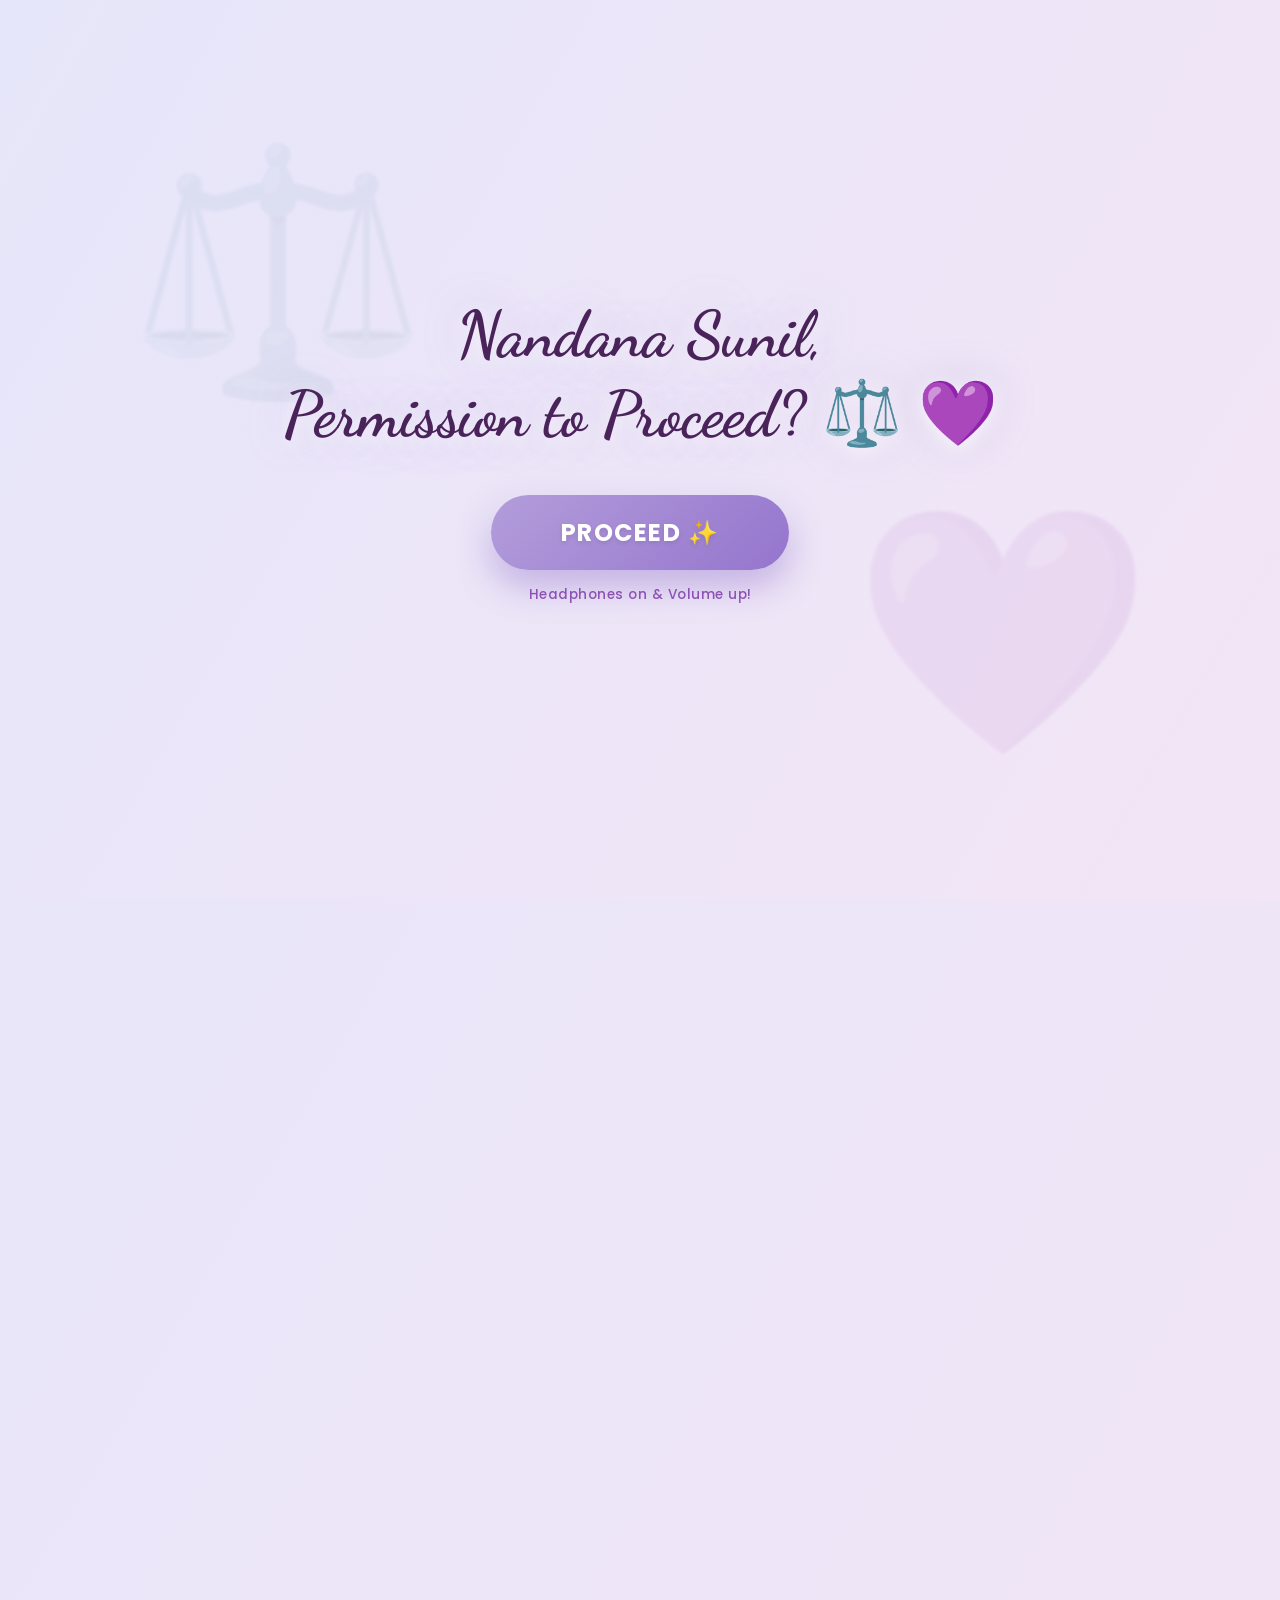
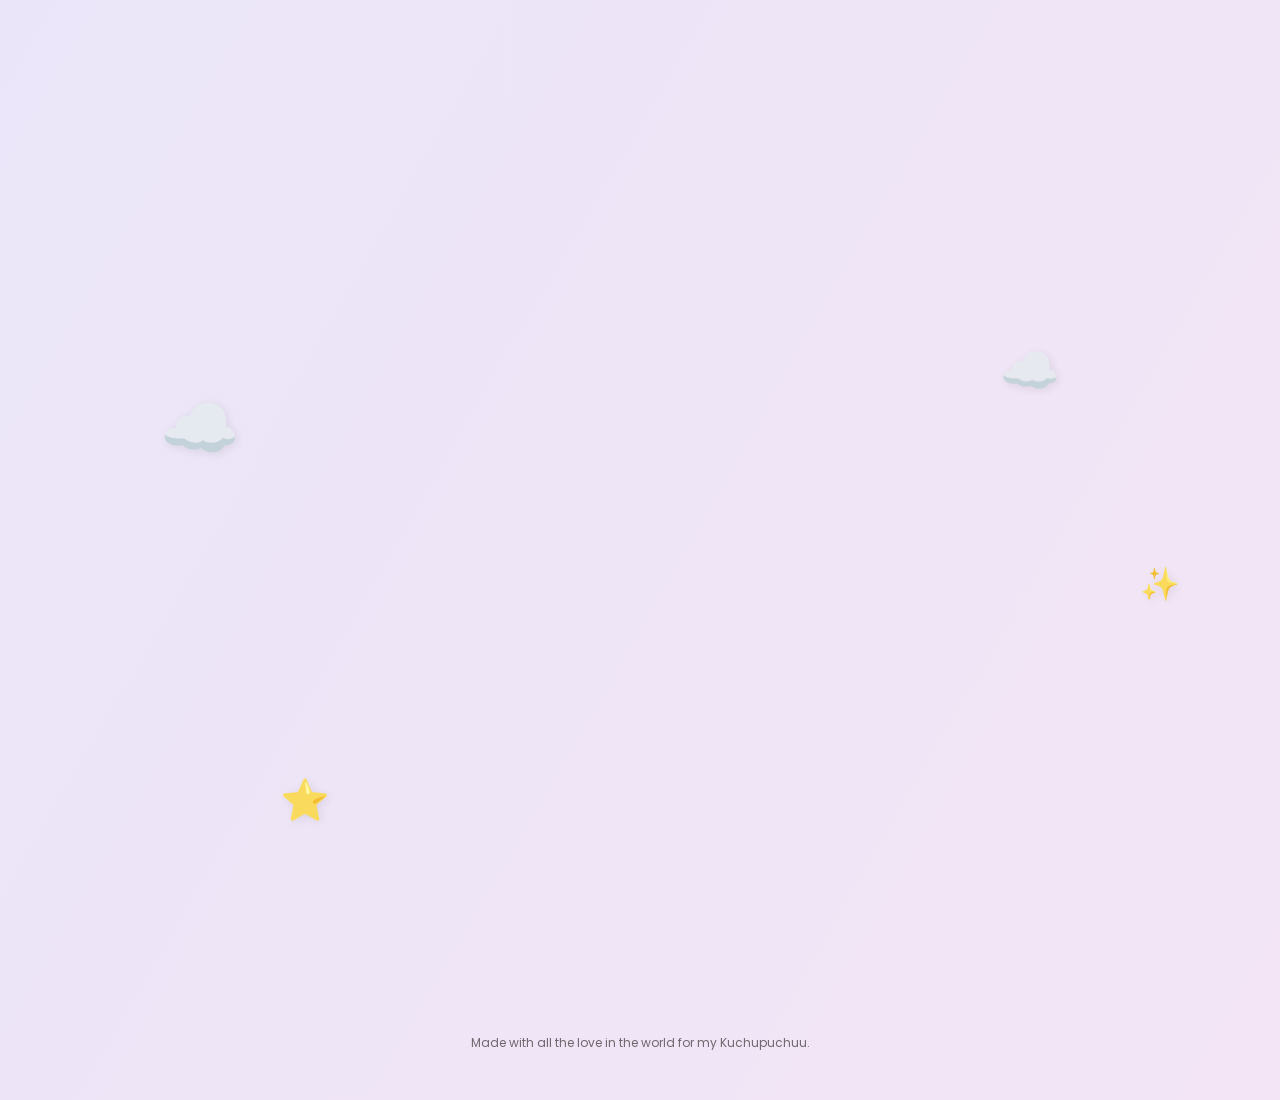
<file: index.html>
<!DOCTYPE html>
<html lang="en">

<head>
    <meta charset="UTF-8">
    <meta name="viewport" content="width=device-width, initial-scale=1.0">
    <title>For my Tutuu ✨</title>

    <!--
    Author: Alan Joshy 
    Mail ID: alanjoshy.info@gmail.com
    Used Lang: HTML, CSS, JavaScript
    -->

    <!-- Clean URL: show the folder / domain, never "index.html" -->
    <script>
        (function () {
            var p = location.pathname;
            if (/\/index\.html$/i.test(p) && window.history && history.replaceState) {
                history.replaceState(null, '', p.replace(/index\.html$/i, '') + location.search + location.hash);
            }
        })();
    </script>

    <!-- Device gate: desktop-only experience (phones, tablets and any touch-first device are blocked) -->
    <script>
        (function () {
            var ua = navigator.userAgent || '';
            var touchFirst = window.matchMedia('(pointer: coarse)').matches ||
                window.matchMedia('(hover: none)').matches;
            var mobileUA = /Android|iPhone|iPad|iPod|Mobile|Tablet|Silk|Kindle|CriOS|FxiOS/i.test(ua);
            // iPadOS reports a desktop UA but has multi-touch
            var iPadOS = /Macintosh/.test(ua) && navigator.maxTouchPoints > 1;
            if (touchFirst || mobileUA || iPadOS) {
                document.documentElement.classList.add('device-blocked');
            }
            // Manual override for testing: add ?lite to the address to force performance mode
            if (/[?&]lite(=|&|$)/.test(location.search)) {
                document.documentElement.classList.add('perf-lite');
            }
        })();
    </script>

    <!-- Fonts -->
    <link rel="preconnect" href="https://fonts.googleapis.com">
    <link rel="preconnect" href="https://fonts.gstatic.com" crossorigin>
    <link
        href="https://fonts.googleapis.com/css2?family=Dancing+Script:wght@600&family=Indie+Flower&family=Satisfy&family=Poppins:wght@300;400;600&display=swap"
        rel="stylesheet">
    <link rel="icon" type="image/png" href="favicon.png">
    <!-- Styles: small reusable packs (loaded in this order) -->
    <link rel="stylesheet" href="css/core.css">
    <link rel="stylesheet" href="css/effects.css">
    <link rel="stylesheet" href="css/components.css">
    <link rel="stylesheet" href="css/gallery.css">
    <link rel="stylesheet" href="css/reveal.css">
</head>

<body>
    <!-- Mobile Warning -->
    <div id="mobile-warning">
        <h1>For the Best Experience... ✨</h1>
        <p>This special page is designed for a larger screen.<br>Please open it on your Laptop or Desktop to continue!
            💻💜</p>
    </div>

    <!-- Desktop Content Wrapper -->
    <div id="desktop-content">
        <!-- Splash Screen -->
        <div id="splash-overlay" class="splash-overlay">
            <div id="splash-hearts"></div>
            <div class="ghost-emoji" style="top: 10%; left: 10%;">⚖️</div>
            <div class="ghost-emoji" style="bottom: 10%; right: 10%;">💜</div>
            <div class="splash-content">
                <h1 class="splash-title">Nandana Sunil,<br>Permission to Proceed? ⚖️ 💜</h1>
                <button class="splash-enter-btn" onclick="unlockExperience()">PROCEED ✨</button>
                <p class="splash-audio-note"
                    style="color: #6a1b9a; font-family: 'Poppins', sans-serif; font-size: 0.85rem; margin-top: 15px; font-weight: 500; letter-spacing: 0.5px; opacity: 0.7; animation: pulse 2s infinite; pointer-events: none;">
                    Headphones on & Volume up!
                </p>
            </div>
        </div>

        <!-- Background Music -->
        <!-- preload="none": nothing is downloaded until the visitor is on a supported desktop (see initPreloader) -->
        <audio id="bg-music" loop preload="none">
            <source src="Music/bg.mp3" type="audio/mpeg">
        </audio>

        <!-- SFX Layer -->
        <audio id="sfx-quiz" preload="none">
            <source src="Music/quiz.mp3" type="audio/mpeg">
        </audio>
        <audio id="sfx-yes" preload="none">
            <source src="Music/yes.mp3" type="audio/mpeg">
        </audio>
        <audio id="sfx-no" preload="none">
            <source src="Music/no.mp3" type="audio/mpeg">
        </audio>
        <audio id="sfx-wrong" preload="none">
            <source src="Music/wrong.mp3" type="audio/mpeg">
        </audio>
        <audio id="sfx-objection" preload="none">
            <source src="Music/objection.mp3" type="audio/mpeg">
        </audio>
        <audio id="sfx-keyboard" preload="none">
            <source src="Music/keyboard.mp3" type="audio/mpeg">
        </audio>

        <!-- Now Playing -->
        <div id="now-playing" class="now-playing" aria-live="polite">
            <div class="np-bars" aria-hidden="true"><span></span><span></span><span></span><span></span></div>
            <div class="np-text">
                <span class="np-label">Now playing · your fav</span>
                <span class="np-title">Tum Ho Toh from Saiyaara 💜</span>
            </div>
        </div>

        <div id="hearts-container"></div>

        <!-- SVG Filter for Torn Edges -->
        <svg style="position: absolute; width: 0; height: 0;" aria-hidden="true" focusable="false">
            <defs>
                <filter id="torn-paper" x="-20%" y="-20%" width="140%" height="140%">
                    <feTurbulence type="fractalNoise" baseFrequency="0.03" numOctaves="3" result="noise" />
                    <feDisplacementMap in="SourceGraphic" in2="noise" scale="20" xChannelSelector="R"
                        yChannelSelector="G" />
                </filter>
            </defs>
        </svg>

        <!-- HERO -->
        <section id="hero-section" class="hero locked">
            <h1 class="reveal hero-title" style="transition-delay: 0.2s;">Hey Nandu..! ✨</h1>

            <!-- Kawaii Scrapbook Box -->
            <div class="kawaii-box reveal" style="transition-delay: 0.5s; padding: clamp(20px, 4vh, 40px);">
                <div class="tape-corner-tl"></div>
                <div class="tape-corner-br"></div>

                <p class="kawaii-text">You know what... it's been</p>
                <h3 id="time-count" class="time-count">Calculating...</h3>
                <p class="kawaii-text">counting moments with you..</p>
            </div>

            <p class="reveal"
                style="transition-delay: 0.8s; font-size: clamp(1rem, 2.5vh, 1.3rem); color: #4a235a; margin-top: clamp(30px, 6vh, 60px); font-family: 'Poppins', sans-serif; text-shadow: none; font-weight: 600;">
                A little something for my Tutuu, check it out... 💌
            </p>

            <!-- CSS Animated Scroll Indicator -->
            <div class="reveal" style="margin-top: clamp(15px, 3vh, 30px); transition-delay: 1.2s; text-align: center;">
                <div class="scroll-heart">
                    <div class="chevron"></div>
                    <div class="chevron"></div>
                    <div class="chevron"></div>
                </div>
                <p style="font-size: 0.85rem; color: #555; margin-top: 8px; font-family: 'Indie Flower', cursive;">
                    Scroll
                    for Love</p>
            </div>
        </section>


        <section id="gallery-section" class="section"
            style="padding: clamp(10px, 2vh, 30px) 20px; min-height: 100vh; display: flex; flex-direction: column; justify-content: center;">
            <h2 class="reveal-pop"
                style="font-family: 'Dancing Script', cursive; font-size: clamp(2rem, 5vh, 2.5rem); color: #705d75; margin-bottom: 5px;">
                Exhibit A: Evidence of Us ✨
            </h2>

            <div id="clothesline-scroll-container" class="reveal-fade reveal-delay-2">
                <!-- Rows injected via JS -->
            </div>

            <p style="text-align: center; color: #888; font-size: 0.85rem; margin-top: 5px; margin-bottom: 5px;"
                class="reveal-pop">
                (Hover to pause the memories 🧺)
            </p>

            <!-- Scroll Down Surprise -->
            <div class="reveal-pop reveal-delay-3" style="display: flex; justify-content: center; margin-bottom: 5px;">
                <!-- No background pill, just the content -->
                <div class="scroll-down-container"
                    onclick="document.getElementById('quiz-section').scrollIntoView({behavior: 'smooth'})"
                    style="padding: 5px;">

                    <div class="scroll-chevron"></div>
                    <div class="scroll-chevron"></div>
                    <div class="scroll-chevron"></div>

                    <p class="scroll-text" style="font-size: 1.2rem; margin-top: 5px;">Scroll for Love</p>
                </div>
            </div>
        </section>

        <!-- QUIZ -->
        <section id="quiz-section" class="section" style="position: relative;">
            <!-- Floating Atmosphere -->
            <div class="cloud" style="top: 20%; left: 10%; font-size: 4rem;">☁️</div>
            <div class="cloud" style="top: 15%; right: 15%; font-size: 3rem; animation-delay: 2s;">☁️</div>
            <div class="cloud" style="bottom: 30%; left: 20%; font-size: 2.5rem; animation-delay: 5s;">⭐</div>
            <div class="cloud" style="top: 40%; right: 5%; font-size: 2rem; animation-delay: 3s;">✨</div>

            <div class="quiz-wrapper reveal" id="quiz-wrapper-main">
                <div class="quiz-enhanced">
                    <div id="quiz-box">
                        <h2>Ready for a question? 💭</h2>
                        <button class="answer-btn" onclick="nextQuestion(1)">Yes, ask me!</button>
                    </div>
                </div>
            </div>

            <!-- HIDDEN LETTER -->
            <div class="scrappy-wrapper" id="letter-wrapper-main" style="display: none;">
                <div class="letter-shadow"></div>
                <div class="letter-paper"></div>
                <div class="letter-content">
                    <h2>Dear Nandu,</h2>
                    <p>
                        I’ve been sitting here trying to put into words what you mean to me,
                        and it’s harder than I thought—mostly because "friend" feels like
                        such a small word for someone who occupies so much of my heart.
                    </p>
                    <p>
                        You’ve become my safe space. In a world that’s constantly moving, you’re the one person who
                        makes
                        everything feel still and right.
                        You are my favorite notification—the one that makes me pick up my phone with a smile before I’ve
                        even read the message.
                        Whether you’re being Nandu or just my Tutuu, I’ve realized that I adore every single version of
                        you.
                    </p>
                    <p>
                        Thank you for handling my craziness and for being the incredible, one-of-a-kind person you are.
                        I don’t know exactly what the future looks like, but I do know that I want you in every part of
                        it.
                        I want more of our laughs, more of our "no" buttons running away, and a lot more "us."
                    </p>
                    <p>
                        You make my life better just by being in it. I hope you know how much I truly, deeply care about
                        you.
                    </p>

                    <p class="letter-signature">Always yours,<br>🦥</p>
                </div>
            </div>
            <footer class="site-footer">
                <p>Made with all the love in the world for my Kuchupuchuu.</p>
            </footer>
        </section>

        <script>
            // --- V13: Global Photo Data (Moved up for preloader) ---
            const photoData = [
                { url: "images/photo1.jpg", caption: "Remeber This?" },
                { url: "images/photo2.jpg", caption: "Aishcreem" },
                { url: "images/photo3.jpg", caption: "Silly Face" },
                { url: "images/photo4.jpg", caption: "On the Floor!" },
                { url: "images/photo5.jpg", caption: "Love Ya" },
                { url: "images/photo6.jpg", caption: "Smile..!" },
                { url: "images/photo7.jpg", caption: "Estetik" },
                { url: "images/photo8.jpg", caption: "Fav Memory" },
                { url: "images/photo9.jpg", caption: "Forever" },
                { url: "images/photo10.jpg", caption: "Vroom Vroom" },
                { url: "images/photo11.jpg", caption: "Let's Racee!" },
                { url: "images/photo12.jpg", caption: "Adventure" }
            ];

            // --- Desktop-only guard ---
            // Phones / tablets / any touch-first device are flagged in <head> (device-blocked).
            // Windows narrower than 1025px are blocked by CSS. In both cases nothing is started or downloaded.
            const narrowMQ = window.matchMedia('(max-width: 1024px)');
            const isBlocked = () => document.documentElement.classList.contains('device-blocked') || narrowMQ.matches;

            // --- Adaptive quality ---
            // A short frame-rate check decides whether this machine can run every effect.
            // Fast machines never notice (nothing changes); slow ones get html.perf-lite, which holds
            // the always-on decoration still and trims particle counts, so scrolling stays smooth.
            let perfLite = document.documentElement.classList.contains('perf-lite'); // true with ?lite
            let fpsChecks = /[?&]full(=|&|$)/.test(location.search) ? 99 : 0; // ?full skips the automatic check
            function checkPerformance(label) {
                if (perfLite || fpsChecks >= 5) return;
                fpsChecks++;
                let frames = 0, slow = 0, last = 0, startedAt = 0;
                function tick(now) {
                    if (document.hidden) { fpsChecks--; return; } // tab hidden: timing would be meaningless
                    if (last) {
                        const dt = now - last;
                        frames++;
                        if (dt > 28) slow++; // slower than ~36fps
                    } else {
                        startedAt = now;
                    }
                    last = now;
                    if (frames < 75 && now - startedAt < 3000) {
                        requestAnimationFrame(tick);
                        return;
                    }
                    if (frames > 20 && slow / frames > 0.35) {
                        perfLite = true;
                        document.documentElement.classList.add('perf-lite');
                        console.log('Performance mode on (' + label + ')');
                    }
                }
                requestAnimationFrame(tick);
            }

            // --- SFX Manager ---
            function playSound(id) {
                const audio = document.getElementById('sfx-' + id);
                if (audio) {
                    audio.currentTime = 0;
                    audio.volume = 0.6;
                    audio.play().catch(e => console.log('SFX block:', e));
                }
            }

            // 1. Floating Lavender/Purple Animation
            const heartEmojis = ['🪻', '💜', '✨', '🍇', '☂️', '🫧'];
            const heartsContainer = document.getElementById('hearts-container');
            let heartTimer = null;

            function createHeart() {
                // Cap live nodes so a slow machine never piles them up
                // (fewer while the gallery is sliding, so the two never compete for the graphics chip)
                const cap = perfLite ? 6 : activeSections.has('gallery-section') ? 10 : 24;
                if (heartsContainer.childElementCount > cap) return;
                const heart = document.createElement('div');
                heart.classList.add('heart');
                // Lavender & Purple Theme Emojis
                heart.textContent = heartEmojis[Math.floor(Math.random() * heartEmojis.length)];
                heart.style.left = Math.random() * 100 + 'vw';
                heart.style.animationDuration = Math.random() * 3 + 3 + 's';
                heart.style.fontSize = Math.random() * 20 + 10 + 'px';
                heartsContainer.appendChild(heart);

                setTimeout(() => {
                    heart.remove();
                }, 6000);
            }

            //  1.1 Magic Wand Sparkle Trail
            let liveSparkles = 0;
            let lastSparkle = 0;
            function onSparkleMove(e) {
                // Throttle: at most one sparkle per 45ms (and 40% of those) for a light trail; none on slow machines
                if (perfLite || e.timeStamp - lastSparkle < 45 || Math.random() > 0.4 || liveSparkles > 25) return;
                lastSparkle = e.timeStamp;

                // Create sparkle
                const sparkle = document.createElement('div');
                sparkle.classList.add('sparkle');
                sparkle.style.left = e.pageX + 'px';
                sparkle.style.top = e.pageY + 'px';

                // Random size variation (Balanced trace)
                const size = Math.random() * 15 + 8;
                sparkle.style.width = size + 'px';
                sparkle.style.height = size + 'px';

                document.body.appendChild(sparkle);
                liveSparkles++;

                // Remove after animation
                setTimeout(() => {
                    sparkle.remove();
                    liveSparkles--;
                }, 1000);
            }

            //  1.5 Friendship Counter
            const counterEl = document.getElementById('time-count');
            const counterStart = new Date("2018-06-05T00:00:00"); // June 5, 2018
            function updateCounter() {
                const diff = new Date() - counterStart;

                const days = Math.floor(diff / (1000 * 60 * 60 * 24));
                const hours = Math.floor((diff / (1000 * 60 * 60)) % 24);
                const minutes = Math.floor((diff / 1000 / 60) % 60);
                const seconds = Math.floor((diff / 1000) % 60);

                counterEl.textContent = `${days} Days, ${hours} Hours, ${minutes} Mins, ${seconds} Secs`;
            }
            let counterTimer = null;

            // 1.6 Contextual BGM Manager
            // Levels: full while browsing, very light under the quiz, light while the letter types.
            // The track is always kept playing (looped) whenever the experience is active.
            const BGM_LEVEL = { normal: 1, quiz: 0.55, letter: 0.6 };
            const bgMusic = document.getElementById('bg-music');
            let bgmInitialized = false;
            let bgmTarget = BGM_LEVEL.normal;
            let fadeInterval = null;

            const bgmShouldPlay = () => bgmInitialized && !document.hidden && !isBlocked();

            // Pause when the tab is hidden or the window is too narrow, resume when it is usable again
            function syncActiveState() {
                if (!bgmShouldPlay()) {
                    if (!bgMusic.paused) bgMusic.pause();
                } else if (bgMusic.paused) {
                    bgMusic.play().catch(e => console.log("Auto-resume failed:", e));
                }
                // Background decoration only runs while it can be seen
                const visible = !document.hidden && !isBlocked();
                if (visible && started) {
                    if (!heartTimer) heartTimer = setInterval(createHeart, 500);
                    if (!counterTimer) counterTimer = setInterval(updateCounter, 1000);
                } else {
                    clearInterval(heartTimer); heartTimer = null;
                    clearInterval(counterTimer); counterTimer = null;
                }
            }

            document.addEventListener('visibilitychange', syncActiveState);
            narrowMQ.addEventListener('change', () => {
                syncActiveState();
                boot(); // window made wide enough after loading narrow: start now
            });

            // Never leave silence: if the track ever stops on its own, start it again
            bgMusic.loop = true;
            bgMusic.addEventListener('ended', () => {
                if (!bgmShouldPlay()) return;
                bgMusic.currentTime = 0;
                bgMusic.play().catch(() => { });
            });
            // Now Playing pill: bars dance only while the track is actually playing
            const nowPlaying = document.getElementById('now-playing');
            bgMusic.addEventListener('playing', () => nowPlaying.classList.add('playing'));
            bgMusic.addEventListener('pause', () => nowPlaying.classList.remove('playing'));
            bgMusic.addEventListener('pause', () => {
                if (bgmShouldPlay() && !bgMusic.ended) bgMusic.play().catch(() => { });
            });

            // NEW: Splash Emoji Rain
            const splashEmojis = ['💜', '✨', '⚖️', '🦄', '🌸', '🪄'];
            let splashRainInterval = null;
            function startSplashRain() {
                splashRainInterval = setInterval(() => {
                    const container = document.getElementById('splash-hearts');
                    if (!container || document.hidden) return;
                    const emoji = document.createElement('div');
                    emoji.textContent = splashEmojis[Math.floor(Math.random() * splashEmojis.length)];
                    emoji.style.position = 'absolute';
                    emoji.style.left = Math.random() * 100 + 'vw';
                    emoji.style.top = '0';
                    emoji.style.fontSize = Math.random() * 20 + 25 + 'px';
                    // transform (not "top") so the fall runs on the GPU
                    emoji.style.transition = `transform ${Math.random() * 3 + 5}s linear, opacity 1s`;
                    emoji.style.opacity = '0.7';
                    emoji.style.zIndex = '1';
                    emoji.style.transform = `translateY(-50px) rotate(${Math.random() * 360}deg)`;

                    container.appendChild(emoji);

                    setTimeout(() => {
                        emoji.style.transform = `translateY(110vh) rotate(${Math.random() * 720}deg)`;
                    }, 50);
                    setTimeout(() => { emoji.remove(); }, 8000);
                }, 250);
            }

            // 1.10 Media Preloader Logic (V13)
            const mediaToPreload = {
                images: photoData.map(p => p.url),
                audio: [
                    'bg-music',
                    'sfx-yes', 'sfx-no', 'sfx-wrong',
                    'sfx-objection', 'sfx-keyboard', 'sfx-quiz'
                ]
            };

            let preloadingStatus = {
                loaded: 0,
                total: mediaToPreload.images.length + mediaToPreload.audio.length,
                isComplete: false
            };

            function initPreloader() {
                let loadedCount = 0;
                const totalCount = preloadingStatus.total;

                const finish = () => {
                    if (preloadingStatus.isComplete) return;
                    preloadingStatus.isComplete = true;
                    console.log("Media ready.");
                };

                // Every item resolves exactly once, whichever event arrives first
                const makeResolver = () => {
                    let done = false;
                    return () => {
                        if (done) return;
                        done = true;
                        loadedCount++;
                        preloadingStatus.loaded = loadedCount;
                        if (loadedCount >= totalCount) finish();
                    };
                };

                // Safety net: some browsers never fire audio load events on idle media.
                // Never keep the visitor stuck on the splash screen.
                setTimeout(finish, 8000);

                // Preload Images
                mediaToPreload.images.forEach(url => {
                    const resolve = makeResolver();
                    const img = new Image();
                    img.onerror = resolve; // Continue anyway
                    img.onload = () => {
                        // Decode now, so the gallery never stalls decoding photos when it first appears
                        if (img.decode) img.decode().then(resolve, resolve);
                        else resolve();
                    };
                    img.src = url;
                });

                // Preload Audio ("canplay" = enough buffered to start; the rest keeps streaming)
                mediaToPreload.audio.forEach(id => {
                    const resolve = makeResolver();
                    const aud = document.getElementById(id);
                    if (!aud) { resolve(); return; }
                    if (aud.readyState >= 3) { resolve(); return; }
                    aud.addEventListener('canplay', resolve, { once: true });
                    aud.addEventListener('loadeddata', resolve, { once: true });
                    aud.addEventListener('error', resolve, { once: true });
                    aud.preload = 'auto';
                    aud.load();
                });
            }

            function unlockExperience() {
                if (isBlocked()) return;

                // V13: Check if preloading is complete
                if (!preloadingStatus.isComplete) {
                    showToast("Try again, media is loading... ⏳");
                    return;
                }

                // Stop splash rain
                clearInterval(splashRainInterval);

                // Hide splash immediately
                const splash = document.getElementById('splash-overlay');
                splash.classList.add('hidden');

                window.scrollTo({ top: 0, behavior: 'instant' });

                // Unlock and Play BGM (started inside the click so the browser allows it)
                bgmInitialized = true;
                bgmTarget = BGM_LEVEL.normal;
                bgMusic.currentTime = 0;
                bgMusic.volume = 0;
                bgMusic.loop = true;
                bgMusic.play().catch(e => console.log("Audio unlock failed:", e));
                fadeBGM(BGM_LEVEL.normal, 2500);

                nowPlaying.classList.add('show');

                // Unlock sections after splash fade
                setTimeout(() => {
                    const hero = document.getElementById('hero-section');
                    hero.classList.remove('locked');
                    hero.querySelectorAll('.reveal, .reveal-pop, .reveal-fade').forEach(el => {
                        el.classList.add('active');
                    });
                }, 800);
            }

            function fadeBGM(targetVolume, duration = 1000, onComplete = null) {
                if (!bgmInitialized) return;
                if (fadeInterval) clearInterval(fadeInterval);
                bgmTarget = targetVolume;

                // If we are fading in and paused, play first
                if (targetVolume > 0 && bgMusic.paused && bgmShouldPlay()) {
                    bgMusic.play().catch(e => console.log("Fade-play failed:", e));
                }

                // Time-based fade with ease-in-out (smoothstep), ~60 updates per second.
                // Starts from the current volume, so interrupting a fade never jumps.
                const startVolume = bgMusic.volume;
                const diff = targetVolume - startVolume;
                const startTime = performance.now();

                fadeInterval = setInterval(() => {
                    const t = Math.min(1, (performance.now() - startTime) / duration);
                    const eased = t * t * (3 - 2 * t);
                    bgMusic.volume = Math.max(0, Math.min(1, startVolume + diff * eased));

                    if (t >= 1) {
                        bgMusic.volume = targetVolume;
                        clearInterval(fadeInterval);
                        fadeInterval = null;
                        if (onComplete) onComplete();
                    }
                }, 16);
            }

            const activeSections = new Set();
            const bgmObserverCallback = (entries) => {
                entries.forEach(entry => {
                    if (entry.isIntersecting) activeSections.add(entry.target.id);
                    else activeSections.delete(entry.target.id);
                });

                // Keep the music alive at the current level whenever a section is on screen
                if (bgmInitialized && activeSections.size > 0 && !fadeInterval &&
                    (bgMusic.paused || bgMusic.volume === 0)) {
                    fadeBGM(bgmTarget);
                }
            };

            // 1.7 Scroll Reveal Observer
            const revealCallback = (entries) => {
                entries.forEach(entry => {
                    // If the section is locked (during splash), ignore everything.
                    const section = entry.target.closest('section');
                    if (section && section.classList.contains('locked')) {
                        return;
                    }

                    if (entry.isIntersecting) {
                        entry.target.classList.add('active');
                    } else {
                        // Restore re-trigger on scroll back!
                        entry.target.classList.remove('active');
                    }
                });
            };

            function startObservers() {
                const bgmObserver = new IntersectionObserver(bgmObserverCallback, { threshold: 0.2 });
                document.querySelectorAll('#hero-section, #gallery-section, #quiz-section').forEach(el => {
                    bgmObserver.observe(el);
                });

                const revealObserver = new IntersectionObserver(revealCallback, {
                    threshold: 0.1, // Lower threshold for better sensitivity
                    rootMargin: '0px 0px -50px 0px'
                });
                document.querySelectorAll('.reveal, .reveal-pop, .reveal-fade').forEach(el => {
                    revealObserver.observe(el);
                });
                // Also observe the section itself for the broad unlock
                revealObserver.observe(document.getElementById('hero-section'));

                // Pause the heavy looping animations (clotheslines) while their section is off-screen
                let galleryChecked = false;
                const motionObserver = new IntersectionObserver((entries) => {
                    entries.forEach(entry => {
                        entry.target.style.setProperty('--run', entry.isIntersecting ? 'running' : 'paused');
                        // First time the gallery appears: re-check the frame rate while the photos drop in
                        if (entry.isIntersecting && !galleryChecked) {
                            galleryChecked = true;
                            setTimeout(() => checkPerformance('gallery'), 150);
                            setTimeout(() => checkPerformance('gallery-sliding'), 6000);
                        }
                    });
                }, { threshold: 0 });
                document.querySelectorAll('.clothesline-track').forEach(el => motionObserver.observe(el));
            }

            // Start everything once, and only on a supported desktop
            let started = false;
            function boot() {
                if (started || isBlocked()) return;
                started = true;
                initPreloader();
                startSplashRain();
                setTimeout(() => checkPerformance('splash'), 1200); // let the page settle first
                updateCounter();
                initClothesline();
                startObservers();
                document.addEventListener('mousemove', onSparkleMove, { passive: true });
                syncActiveState();
            }

            // 1.6 Flower Shower (Full Screen)
            const showerEmojis = ['🪻', '💜', '✨', '🍇', '☂️', '🫧', '🦄', '🧚‍♀️'];
            function flowerShower() {
                const frag = document.createDocumentFragment();
                const pieces = [];

                // Create 300 emojis for full coverage
                const total = perfLite ? 90 : 240;
                for (let i = 0; i < total; i++) {
                    const confetti = document.createElement('div');
                    confetti.textContent = showerEmojis[Math.floor(Math.random() * showerEmojis.length)];
                    confetti.style.position = 'fixed';
                    confetti.style.left = Math.random() * 100 + 'vw';
                    confetti.style.top = '0';
                    confetti.style.fontSize = Math.random() * 20 + 10 + 'px';
                    confetti.style.transform = `translateY(-10vh) rotate(${Math.random() * 360}deg)`;
                    confetti.style.zIndex = 9999;
                    confetti.style.pointerEvents = 'none';
                    // transform (not "top"): 300 elements animating layout would stutter on weak machines
                    confetti.style.transition = `transform ${Math.random() * 3 + 2}s ease-in, opacity ${Math.random() * 2 + 3}s`;
                    frag.appendChild(confetti);
                    pieces.push(confetti);
                }

                // Attached to <body> so the shower covers the whole screen, above every section
                document.body.appendChild(frag);

                setTimeout(() => {
                    pieces.forEach(c => {
                        c.style.transform = `translateY(110vh) rotate(${Math.random() * 360}deg)`;
                        c.style.opacity = 0;
                    });
                }, 100);

                setTimeout(() => {
                    pieces.forEach(c => c.remove());
                }, 5500);
            }

            // 1.8 REALISTIC Smoke Explosion (Physics Based)
            function smokeExplosion(x, y) {
                const container = document.body;
                const particleCount = perfLite ? 55 : 110; // big burst, trimmed on slow machines

                for (let i = 0; i < particleCount; i++) {
                    const particle = document.createElement('div');

                    // Randomize type: Smoke vs Sparkle
                    const isSparkle = Math.random() > 0.7;

                    particle.style.position = 'fixed';
                    particle.style.left = x + 'px';
                    particle.style.top = y + 'px';
                    particle.style.borderRadius = '50%';
                    particle.style.pointerEvents = 'none';
                    particle.style.zIndex = 10001;

                    if (isSparkle) {
                        particle.style.width = Math.random() * 8 + 2 + 'px';
                        particle.style.height = particle.style.width;
                        particle.style.background = '#FFF'; // Sparkle
                        particle.style.boxShadow = '0 0 10px #FFF';
                    } else {
                        // 3D Ball
                        particle.style.width = Math.random() * 15 + 10 + 'px';
                        particle.style.height = particle.style.width;
                        const hue = Math.floor(Math.random() * 60 + 260); // Purple/Violet range
                        particle.style.background = `radial-gradient(circle at 30% 30%, rgba(255,255,255,0.95), hsla(${hue}, 70%, 60%, 1), hsla(${hue}, 80%, 40%, 1))`;
                        particle.style.boxShadow = '2px 2px 5px rgba(0,0,0,0.3)';
                        // No blur for solid 3D look
                    }

                    container.appendChild(particle);

                    // PHYSICS 2.0: Gravity & Bounce
                    const velocityDefault = Math.random() * 800 + 400; // FAST explosive power
                    const angle = Math.random() * Math.PI * 2;
                    const vx = Math.cos(angle) * (Math.random() * 300); // Horizontal spread
                    const vy = Math.sin(angle) * velocityDefault * -1; // Shoot UP first

                    const animation = particle.animate([
                        { transform: `translate(0, 0)`, opacity: 1 },
                        { transform: `translate(${vx}px, ${vy * 0.2}px)`, opacity: 1, offset: 0.1 }, // Peak
                        { transform: `translate(${vx * 1.5}px, ${600 + Math.random() * 200}px)`, opacity: 0 } // Fall down
                    ], {
                        duration: Math.random() * 1000 + 1000,
                        easing: 'cubic-bezier(0.25, 1, 0.5, 1)'
                    });

                    animation.onfinish = () => particle.remove();
                }

                // Add a "Shockwave" ring
                const wave = document.createElement('div');
                wave.style.position = 'fixed';
                wave.style.left = x + 'px';
                wave.style.top = y + 'px';
                wave.style.width = '0px';
                wave.style.height = '0px';
                wave.style.border = '2px solid rgba(255, 255, 255, 0.8)';
                wave.style.borderRadius = '50%';
                wave.style.transform = 'translate(-50%, -50%)';
                wave.style.zIndex = 10000;
                container.appendChild(wave);

                wave.animate([
                    { width: '0px', height: '0px', opacity: 0.8, borderWidth: '10px' },
                    { width: '500px', height: '500px', opacity: 0, borderWidth: '0px' }
                ], {
                    duration: 600,
                    easing: 'ease-out'
                }).onfinish = () => wave.remove();
            }


            // 1.9 Memory Clothesline Gallery (Dual Auto-Scroll)
            const clotheslineContainer = document.getElementById('clothesline-scroll-container');

            // 12 Gallery Images (Portraits with various ratios)
            // 12 Gallery Images (Using relative paths for GitHub hosting)
            // (Defined at top of script for preloading)

            function initClothesline() {
                // Split data into two rows
                const row1Data = photoData.slice(0, 6);
                const row2Data = photoData.slice(6, 12);

                clotheslineContainer.innerHTML = `
                <!-- Row 1: Left to Right (Start offset -50% -> 0) -->
                <!-- We need duplicate content for seamless loop -->
                <!-- Track moves Right: translateX(0) -> translateX(50%) ??? No. -->
                <!-- Moving Left to Right visually means: translateX(-50%) -> translateX(0) if duplicates are on left. -->
                
                <div class="clothesline-row scroll-right">
                    <div class="clothesline-track">
                        ${renderTrack(row1Data)}
                        ${renderTrack(row1Data)} <!-- Duplicate -->
                        ${renderTrack(row1Data)} <!-- Triplicate for safety on wide screens -->
                    </div>
                </div>

                <!-- Row 2: Right to Left -->
                <div class="clothesline-row scroll-left">
                     <div class="clothesline-track">
                        ${renderTrack(row2Data)}
                        ${renderTrack(row2Data)}
                        ${renderTrack(row2Data)}
                    </div>
                </div>
            `;
            }

            function renderTrack(items) {
                let html = '<div class="track-segment" style="display:flex;">';
                // Add rope inside segment
                html += '<div class="track-rope"></div>';

                items.forEach((photo, index) => {
                    // The wind sweeps across the line: each photo drops a moment after its neighbour.
                    // This spreads the first-paint work over several frames instead of one big hit.
                    const dropDelay = index * 0.07;
                    // Sway starts after the drop (2.5s); slow sway (6-8s) for even movement
                    const swayDuration = 6 + Math.random() * 2;

                    html += `
                    <div class="hanging-photo" style="animation-delay: ${dropDelay.toFixed(2)}s, ${(2.5 + dropDelay).toFixed(2)}s; animation-duration: 2.5s, ${swayDuration}s;">
                        <div class="photo-inner">
                            <img src="${photo.url}" alt="${photo.caption}" width="160" height="200" decoding="async" draggable="false">
                            <p>${photo.caption}</p>
                        </div>
                    </div>
                `;
                });
                html += '</div>';
                return html;
            }

            // (initClothesline() is called from boot() on supported desktops only)

            // 2. Quiz Logic (Legal Edition)
            const quizBox = document.getElementById('quiz-box');
            let currentStep = 0;

            function nextQuestion(step) {
                // SFX Logic
                if (step === 1) {
                    playSound('quiz'); // Quiz Music Overlay
                    // Quiz mode: keep the background track playing, but very light
                    fadeBGM(BGM_LEVEL.quiz, 3000);
                }
                else playSound('yes'); // Normal Yes steps

                // Fade out
                quizBox.style.opacity = '0';

                // Wait for fade out, then swap content
                setTimeout(() => {
                    currentStep = step;
                    updateQuizContent(step);
                    // Fade in
                    quizBox.style.opacity = '1';
                }, 200);
            }

            function updateQuizContent(step) {
                // Step 1: Legal Start
                if (step === 1) {
                    quizBox.innerHTML = `
                    <h2>Cross-Examination in Progress ⚖️</h2>
                    <p style="margin-top: 15px; font-size: 1.2rem;">Do you swear you are my favorite person? 🤨</p>
                    <div style="margin-top: 30px;">
                        <button class="answer-btn yes" onclick="nextQuestion(2)">Guilty! ✋</button>
                        <button class="answer-btn no" onclick="showOverruled()">Objection! 👩‍⚖️</button>
                    </div>
                `;
                }
                // Step 2: Affirmation
                else if (step === 2) {
                    quizBox.innerHTML = `
                    <h2>SUSTAINED! 🎉</h2>
                    <p style="margin-top: 15px;">The court finds you delightfully amazing.</p>
                    <div style="margin-top: 30px;">
                        <button class="answer-btn yes" onclick="nextQuestion(3)">Proceed, Your Honor ➡️</button>
                    </div>
                `;
                }

                // Step 3: Lucky
                else if (step === 3) {
                    quizBox.innerHTML = `
                    <h2>Are you lucky to have me as your counsel? 📜</h2>
                    <div style="margin-top: 30px; position: relative; height: 100px;">
                        <button class="answer-btn yes" onclick="nextQuestion(4)">I plead the 5th (Yes) 😌</button>
                        <button class="answer-btn no" onmouseover="runAway(this)" onclick="runAway(this)" style="position: absolute;">Objection! 🙄</button>
                    </div>
                `;
                }

                // Step 4: Cute
                else if (step === 4) {
                    quizBox.innerHTML = `
                    <h2>Is the defendant (me) the cutest? 🥺</h2>
                    <div style="margin-top: 30px; position: relative; height: 100px;">
                        <button class="answer-btn yes" onclick="nextQuestion(5)">Evidence implies YES 😘</button>
                        <button class="answer-btn no" onmouseover="runAway(this)" onclick="runAway(this)" style="position: absolute;">Overruled! 🤢</button>
                    </div>
                `;
                }

                // Step 5: Forever
                else if (step === 5) {
                    quizBox.innerHTML = `
                    <h2>Are we serving a life sentence together? 👯‍♀️</h2>
                    <div style="margin-top: 30px; position: relative; height: 100px;">
                        <button class="answer-btn yes" onclick="nextQuestion(6)">No Parole! 🔒</button>
                        <button class="answer-btn no" onmouseover="runAway(this)" onclick="runAway(this)" style="position: absolute;">Appealing... 🏃‍♀️</button>
                    </div>
                `;
                }

                // Step 6: Miss Me
                else if (step === 6) {
                    quizBox.innerHTML = `
                    <h2>Do you miss your lawyer right now? ☹️</h2>
                    <div style="margin-top: 30px; position: relative; height: 100px;">
                        <button class="answer-btn yes" onclick="nextQuestion(7)">Guilty as charged 🥺</button>
                        <button class="answer-btn no" onmouseover="runAway(this)" onclick="runAway(this)" style="position: absolute;">Silence! 😒</button>
                    </div>
                `;
                }

                // Step 7: The Contract Setup
                else if (step === 7) {
                    quizBox.innerHTML = `
                    <h2>Final Verdict? ❤️</h2>
                    
                    <div style="margin-top: 30px; position: relative; height: 100px;">
                        <button class="answer-btn yes" onclick="showContract()">Besties 4ever! ⚖️</button>
                        <button class="answer-btn no" id="no-btn" onmouseover="runAway(this)" onclick="runAway(this)" style="position: absolute;">Mistrial! 🙄</button>
                    </div>
                `;
                }
            }

            // Show "Objection Overruled" logic
            function showOverruled() {
                playSound('wrong'); // Objection!
                // Fade out
                quizBox.style.opacity = '0';

                setTimeout(() => {
                    quizBox.innerHTML = `
                    <div style="text-align: center;">
                        <div class="stamp">Overruled!</div>
                        <h2 style="font-family: 'Times New Roman', serif; margin-top: 10px;">COURT ORDER 🏛️</h2>
                        <p style="font-size: 1.1rem; margin: 15px 0; line-height: 1.5;">
                            The Court finds the Respondent <br>
                            <strong>too cute</strong> to be allowed to complain. 😤
                        </p>
                        <p style="font-size: 1.2rem; color: #d32f2f; font-weight: bold; margin-bottom: 25px;">
                            Proceed with the hugs! ❤️
                        </p>
                        <button class="answer-btn yes" onclick="nextQuestion(1)">Understood 🥺</button>
                    </div>
                `;
                    // Fade in
                    quizBox.style.opacity = '1';
                }, 200);
            }

            // Run Away Function for "No" Button
            function runAway(btn) {
                playSound('no');
                btn.style.position = 'absolute';

                // The button is positioned inside its own wrapper, but may roam the whole card.
                // Work out the card's bounds in the wrapper's coordinate space so it never leaves the card.
                const card = quizBox.parentElement.getBoundingClientRect();
                const wrap = btn.parentElement.getBoundingClientRect();
                const pad = 10;
                const minX = card.left - wrap.left + pad;
                const minY = 0;
                const maxX = Math.max(minX, card.right - wrap.left - btn.offsetWidth - pad);
                const maxY = Math.max(minY, card.bottom - wrap.top - btn.offsetHeight - pad);

                let randomX, randomY;

                // Ensure the button moves to a new position that is substantially different
                // and tries to avoid the immediate area
                let attempts = 0;
                const currentX = parseFloat(btn.style.left || 0);
                const currentY = parseFloat(btn.style.top || 0);

                do {
                    randomX = minX + Math.random() * (maxX - minX);
                    randomY = minY + Math.random() * (maxY - minY);
                    attempts++;
                } while (
                    // Keep trying if distance is too close (under 150px)
                    (Math.abs(randomX - currentX) < 150 || Math.abs(randomY - currentY) < 150) &&
                    attempts < 10 // Safety break to prevent infinite loops on small screens
                );

                // Apply different effects based on the current step

                // Step 4 (Cute): Spin + Jump
                if (currentStep === 4) {
                    const rotation = Math.random() * 360;
                    btn.style.transform = `rotate(${rotation}deg)`;
                }

                // Step 5 (Forever): Shrink + Jump
                else if (currentStep === 5) {
                    // Ensure we get the current scale, defaulting to 1
                    let currentScale = 1;
                    // Check if there is an existing transform with scale
                    const transform = btn.style.transform;
                    if (transform && transform.includes('scale')) {
                        const match = transform.match(/scale\(([^)]+)\)/);
                        if (match) currentScale = parseFloat(match[1]);
                    }

                    // Reduce scale
                    const newScale = Math.max(0.2, currentScale - 0.15);
                    btn.style.transform = `scale(${newScale})`;
                }

                // Step 6 (Miss Me): Teleport (Instant movement)
                else if (currentStep === 6) {
                    // We force a style flush by setting transition to none, then applying position
                    // The key is to NOT animate the 'left' and 'top' properties
                    btn.style.transition = 'none';
                }

                // Step 7/8 (Trap): Fast & Crazy
                else if (currentStep >= 7) {
                    btn.style.transition = 'all 0.1s ease'; // Super fast
                    btn.style.transform = `scale(${1 + Math.random() * 0.2}) rotate(${Math.random() * 20 - 10}deg)`; // Jitter
                } else {
                    // Default Smooth Movement (Restored)
                    btn.style.transform = 'none';
                    btn.style.transition = 'all 0.4s cubic-bezier(0.175, 0.885, 0.32, 1.275)';
                }

                btn.style.left = randomX + 'px';
                btn.style.top = randomY + 'px';

                // Change text for fun
                const taunts = [
                    "Can't catch me! 😝",
                    "Try again! 😂",
                    "Nope! 🙅‍♀️",
                    "Too slow! 🐌",
                    "Just click YES! ❤️",
                    "Not this one! ☝️",
                    "Missed me! 👻",
                    "Nice try! 😉"
                ];
                btn.innerText = taunts[Math.floor(Math.random() * taunts.length)];
            }

            // --- 3. The Love Contract Logic ---
            function showContract() {
                playSound('yes'); // "I Love You" click
                quizBox.innerHTML = `
                <div class="contract-paper" style="border: 2px solid #555; padding: 20px; background: #fffdf0; position: relative;">
                    <div style="border: 1px dashed #333; padding: 15px;">
                        <h2 style="font-family: 'Times New Roman', serif; color: #333; margin-bottom: 0;">HIGH COURT OF BESTIES</h2>
                        <p style="font-size: 0.9rem; color: #555;">CASE NO. 143 | JUDGE: CUPID</p>
                        
                        <hr style="margin: 15px 0;">
                        
                        <p style="text-align: left; font-size: 1rem; margin-bottom: 10px;">
                            <strong>BETWEEN:</strong><br>
                            Plaintiff: Me<br>
                            Defendant: You (The Cutest)
                        </p>
                        
                        <p style="text-align: left; font-size: 1rem; margin-bottom: 10px;">
                            <strong>VERDICT:</strong><br>
                            The defendant is found <span style="color: #d32f2f; font-weight: bold;">GUILTY</span> of stealing the Plaintiff's heart in the first degree.
                        </p>
                        
                        <p style="text-align: left; font-size: 1rem; margin-bottom: 20px;">
                            <strong>SENTENCE:</strong><br>
                            Mandatory lifetime of constant support, unyielding loyalty, and being loved unconditionally is hereby declared strictly admissible in the Court.
                        </p>
                        
                <div id="signature-area" style="margin-top: 20px;">
                    <!-- T&C Section -->
                    <div style="margin-bottom: 15px; font-size: 0.9rem; text-align: center;">
                        <input type="checkbox" id="tc-checkbox" style="vertical-align: middle;" onclick="playSound('no'); showToast('Read the terms first! 📜'); return false;">
                        <label for="tc-checkbox" style="font-family: 'Times New Roman', serif; color: #555;">
                            I agree to the <a href="javascript:void(0)" onclick="openTerms()" style="color: #d32f2f; text-decoration: underline;">Terms & Conditions</a>
                        </label>
                    </div>

                    <button class="answer-btn yes" onclick="signContract()" style="font-family: 'Times New Roman', serif; background: #d32f2f; color: white;">I ACCEPT THE CHARGES ✍️</button>
                    <p id="tc-error" style="color: red; font-size: 0.8rem; display: none; margin-top: 5px;">* You must read and agree to the Terms!</p>
                </div>
                    </div>
                </div>
            `;
            }

            // --- Terms & Conditions Logic ---
            function openTerms() {
                // Create Overlay
                const overlay = document.createElement('div');
                overlay.id = 'tc-overlay';
                overlay.style.cssText = `
                position: fixed; top: 0; left: 0; width: 100%; height: 100%;
                background: rgba(0,0,0,0.6); z-index: 20000;
                display: flex; justify-content: center; align-items: center;
                backdrop-filter: blur(5px);
            `;

                overlay.innerHTML = `
                <div id="tc-modal" style="background: white; width: 90%; max-width: 500px; max-height: 80vh; border-radius: 10px; padding: 25px; overflow-y: auto; overscroll-behavior: contain; text-align: left; position: relative;">
                    <h2 style="font-family: 'Times New Roman', serif; text-align: center; color: #333; margin-bottom: 20px;">LEGAL TERMS & CONDITIONS 📜</h2>
                    
                    <div style="font-family: 'Times New Roman', serif; font-size: 1rem; color: #222; line-height: 1.6; text-align: justify;">
                        <p><strong>1. Specific Performance:</strong> The Respondent (Nanduu) is hereby ordered to maintain a minimum daily quota of smiles, as the Petitioner (Me) relies heavily on them for survival.</p>
                        <hr style="opacity: 0.3; margin: 10px 0;">
                        <p><strong>2. Inter Alia:</strong> The Court finds, inter alia, that Nanduu is the most adorable person in existence, and any evidence to the contrary is hereby dismissed as inadmissible.</p>
                         <hr style="opacity: 0.3; margin: 10px 0;">
                        <p><strong>3. Permanent Injunction:</strong> A permanent injunction is issued against Nanduu from ever feeling unloved. The Petitioner is authorized to use "Emergency Noodles" to enforce this order.</p>
                         <hr style="opacity: 0.3; margin: 10px 0;">
                        <p><strong>4. Statute of Limitations:</strong> There shall be no Statute of Limitations on this partnership. The right to care for, support, and annoy each other and send memes at 3:00 AM is granted in perpetuity.</p>
                         <hr style="opacity: 0.3; margin: 10px 0;">
                        <p><strong>5. Force Majeure:</strong> No act of God, exams, or busy law school schedules shall be deemed sufficient to terminate the emotional contract between the parties.</p>
                         <hr style="opacity: 0.3; margin: 10px 0;">
                        <p><strong>6. Habeas Corpus:</strong> The court orders the "production of the body"—meaning, whenever the Petitioner goes too long without seeing the Respondent, a mandatory "Catch-up Meeting" (featuring Mandi or Aishcreem) is required by law.</p>
                         <hr style="opacity: 0.3; margin: 10px 0;">
                        <p><strong>7. Golden Rule:</strong> Whenever Nanduu says "I'm fine," this Court shall ignore the literal meaning and interpret it as: "I need a snack, listen to my rants, and a nap immediately."</p>
                         <hr style="opacity: 0.3; margin: 10px 0;">
                        <p><strong>8. Caveat Emptor:</strong> "Buyer Beware." The Respondent was warned that the Petitioner is extremely clingy and comes with a lifetime supply of cheesy jokes. This includes 24/7 all-round support, bad puns, and loyalty that is frankly a bit much. No refunds.</p>
                         <hr style="opacity: 0.3; margin: 10px 0;">
                        <p><strong>9. Res Ipsa Loquitur:</strong> "The thing speaks for itself." It is obvious to any observer that we are the perfect duo, so no further arguments are needed.</p>
                         <hr style="opacity: 0.3; margin: 10px 0;">
                        <p><strong>10. Judgment Debt:</strong> The Respondent is found liable for one million Longg Huuugs, to be paid to the Petitioner in daily installments over the next 100 years.</p>
                    </div>

                    <div style="margin-top: 25px; text-align: center;">
                        <button class="answer-btn yes" onclick="agreeTerms()" style="width: 100%;">Agreed & Understood 🤝</button>
                    </div>
                </div>
            `;
                document.body.appendChild(overlay);

                // Focus the card so arrow keys / space scroll the terms, not the page
                const modal = document.getElementById('tc-modal');
                modal.tabIndex = -1;
                modal.style.outline = 'none';
                modal.focus({ preventScroll: true });

                // Click outside the card closes the terms (without agreeing)
                overlay.addEventListener('click', (e) => {
                    if (e.target === overlay) closeTerms();
                });

                // Keep the page behind from scrolling: wheel anywhere outside the card is ignored
                // (the card itself uses overscroll-behavior: contain so it never chains to the page)
                overlay.addEventListener('wheel', (e) => {
                    if (!e.target.closest('#tc-modal')) e.preventDefault();
                }, { passive: false });

                document.addEventListener('keydown', termsKeyHandler);
            }

            const termsScrollKeys = [' ', 'ArrowUp', 'ArrowDown', 'PageUp', 'PageDown', 'Home', 'End'];
            function termsKeyHandler(e) {
                if (e.key === 'Escape') {
                    closeTerms();
                } else if (termsScrollKeys.includes(e.key) && !e.target.closest('#tc-modal')) {
                    e.preventDefault(); // stop keyboard scrolling of the page behind
                }
            }

            function closeTerms() {
                document.removeEventListener('keydown', termsKeyHandler);
                const overlay = document.getElementById('tc-overlay');
                if (overlay) overlay.remove();
            }

            function agreeTerms() {
                // Close modal
                closeTerms();

                // Check the box
                const checkbox = document.getElementById('tc-checkbox');
                if (checkbox) checkbox.checked = true;

                // Hide error if present
                const error = document.getElementById('tc-error');
                if (error) error.style.display = 'none';
            }

            function signContract() {
                // Validation Logic
                const checkbox = document.getElementById('tc-checkbox');
                const error = document.getElementById('tc-error');

                if (!checkbox.checked) {
                    playSound('no');
                    error.style.display = 'block';
                    // Shake animation for fun
                    const btn = document.querySelector('#signature-area .answer-btn');
                    btn.style.animation = 'wiggle 0.3s ease';
                    setTimeout(() => btn.style.animation = 'none', 300);
                    return;
                }

                const sigArea = document.getElementById('signature-area');
                playSound('objection'); // Success SFX

                // Smoother "Sealing" Animation
                sigArea.innerHTML = `
                <div style="
                    color: #d32f2f; 
                    font-size: 2rem; 
                    font-weight: bold; 
                    border: 3px solid #d32f2f; 
                    display: inline-block; 
                    padding: 10px; 
                    font-family: 'Courier New', monospace;
                    animation: sealSlam 0.6s cubic-bezier(0.25, 0.46, 0.45, 0.94) forwards;
                    opacity: 0; /* Start hidden for animation */
                ">
                    CONTRACT SIGNED
                </div>
            `;

                // Trigger Envelope Reveal with smooth fade
                setTimeout(() => {
                    sigArea.closest('.contract-paper').style.transition = "opacity 0.5s ease";
                    sigArea.closest('.contract-paper').style.opacity = "0";
                    setTimeout(showEnvelope, 500);
                }, 1000);
            }

            // --- 4. The Lavender Envelope (CUTE Version) ---
            function showEnvelope() {
                quizBox.innerHTML = `
                <div id="envelope-container" role="button" tabindex="0" aria-label="Open the envelope" onclick="openEnvelope(event)">
                    <h2 style="color: #7E57C2; margin-bottom: 30px; font-family: 'Dancing Script';">A special delivery... 💜</h2>
                    
                    <div class="envelope-wrapper">
                         <div class="envelope-flap"></div>
                         <div class="envelope-seal">💜</div>
                         
                         <!-- Decorative Stickers -->
                         <div class="sticker" style="bottom: 10px; left: 10px; transform: rotate(-15deg);">🌸</div>
                         <div class="sticker" style="top: 20px; right: 10px; transform: rotate(10deg);">✨</div>
                         
                         <p style="position: absolute; bottom: -25px; left: 50%; transform: translateX(-50%); width: max-content; text-align: center; color: #4a148c; font-family: 'Courier New', monospace; font-weight: bold; font-size: 0.7rem; z-index: 4; opacity: 1; padding: 0 10px; letter-spacing: 0.5px; white-space: nowrap;">TO: Adv. Nandana Sunil BBA. LLB.</p>
                    </div>
                </div>
            `;
            }

            // Envelope open sound: soft paper rustle, then one gentle bell (synthesised, no audio file)
            let sfxCtx = null;
            function playEnvelopeSound() {
                try {
                    const AC = window.AudioContext || window.webkitAudioContext;
                    if (!AC) return;
                    sfxCtx = sfxCtx || new AC();
                    if (sfxCtx.state === 'suspended') sfxCtx.resume();
                    const ctx = sfxCtx;
                    const t0 = ctx.currentTime;

                    // 1. Paper rustle: filtered noise in a few quick, uneven swells
                    const len = Math.floor(ctx.sampleRate * 0.4);
                    const buf = ctx.createBuffer(1, len, ctx.sampleRate);
                    const data = buf.getChannelData(0);
                    for (let i = 0; i < len; i++) data[i] = Math.random() * 2 - 1;
                    const noise = ctx.createBufferSource();
                    noise.buffer = buf;
                    const hp = ctx.createBiquadFilter();
                    hp.type = 'highpass';
                    hp.frequency.value = 1800;
                    const bp = ctx.createBiquadFilter();
                    bp.type = 'bandpass';
                    bp.frequency.value = 4200;
                    bp.Q.value = 0.7;
                    const rustle = ctx.createGain();
                    rustle.gain.setValueAtTime(0, t0);
                    [[0.01, 0.10], [0.07, 0.07], [0.14, 0.11], [0.22, 0.05]].forEach(([t, g]) => {
                        rustle.gain.linearRampToValueAtTime(g, t0 + t);
                        rustle.gain.linearRampToValueAtTime(0.01, t0 + t + 0.05);
                    });
                    rustle.gain.linearRampToValueAtTime(0, t0 + 0.36);
                    noise.connect(hp).connect(bp).connect(rustle).connect(ctx.destination);
                    noise.start(t0);
                    noise.stop(t0 + 0.4);

                    // 2. Gentle bell (A6 with soft overtones, brighter than before), starts as the paper settles
                    const bellStart = t0 + 0.22;
                    [[1760, 0.10, 2.0], [3520, 0.03, 1.3], [5274, 0.01, 0.8]].forEach(([freq, peak, decay]) => {
                        const osc = ctx.createOscillator();
                        osc.type = 'sine';
                        osc.frequency.value = freq;
                        const g = ctx.createGain();
                        g.gain.setValueAtTime(0, bellStart);
                        g.gain.linearRampToValueAtTime(peak, bellStart + 0.02);
                        g.gain.exponentialRampToValueAtTime(0.0001, bellStart + decay);
                        osc.connect(g).connect(ctx.destination);
                        osc.start(bellStart);
                        osc.stop(bellStart + decay + 0.05);
                    });
                } catch (e) {
                    console.log('Envelope SFX skipped:', e);
                }
            }

            let envelopeOpened = false;
            function openEnvelope(event) {
                if (envelopeOpened) return;
                envelopeOpened = true;

                // Get envelope center for explosion and ball start interactions
                let startX = window.innerWidth / 2;
                let startY = window.innerHeight / 2;

                // Try to find the envelope element for precise positioning
                const envContainer = document.getElementById('envelope-container');
                if (envContainer) {
                    const rect = envContainer.getBoundingClientRect();
                    startX = rect.left + rect.width / 2;
                    startY = rect.top + rect.height / 2;
                } else if (event) {
                    startX = event.clientX;
                    startY = event.clientY;
                }

                // 0. Smoke Explosion (At the envelope)
                playEnvelopeSound();
                smokeExplosion(startX, startY);

                // 1. Hide the Quiz/Envelope Wrapper immediately
                const quizWrapper = document.getElementById('quiz-wrapper-main');
                if (quizWrapper) {
                    quizWrapper.style.transition = 'opacity 0.2s';
                    quizWrapper.style.opacity = '0';
                    setTimeout(() => quizWrapper.style.display = 'none', 200);
                }

                // 2. Play Sound/Confetti
                flowerShower();

                // 3. Drop the Paper Ball
                dropPaperBall(startX, startY);
            }

            function dropPaperBall(x, y) {
                const ball = document.createElement('div');
                ball.className = 'paper-ball';
                ball.style.left = x + 'px';
                ball.style.top = y + 'px';
                document.body.appendChild(ball);

                // Calculate goal position (center of screen effectively, or where the letter will be)
                // Since letter reveals "in place", let's drop it slightly down from the envelope position
                const dropDistance = 200;

                const animation = ball.animate([
                    { transform: 'translate(-50%, -50%) rotate(0deg)', top: y + 'px' },
                    { transform: 'translate(-50%, -50%) rotate(180deg)', top: (y - 50) + 'px', offset: 0.3 }, // Jump up slightly
                    { transform: 'translate(-50%, -50%) rotate(720deg)', top: (y + dropDistance) + 'px' } // Fall down
                ], {
                    duration: 600,
                    easing: 'cubic-bezier(0.6, -0.28, 0.735, 0.045)' // Bounce/Fall like ease
                });

                animation.onfinish = () => {
                    ball.remove();
                    revealLetter();
                };
            }


            // Types the letter one character at a time. Plain characters are appended to a single
            // text node (no HTML re-parsing per keystroke); <br> and similar elements are inserted whole.
            // Whole code points are used, so emoji are never split in half.
            function typeWriterHTML(element, html, speed) {
                return new Promise(resolve => {
                    const source = document.createElement('div');
                    source.innerHTML = html;
                    const queue = [];
                    source.childNodes.forEach(node => {
                        if (node.nodeType === Node.TEXT_NODE) Array.from(node.data).forEach(ch => queue.push(ch));
                        else queue.push(node.cloneNode(true));
                    });

                    element.textContent = '';
                    let i = 0;
                    let textNode = null;
                    function type() {
                        // Elements (tags) go in instantly, with no delay
                        while (i < queue.length && typeof queue[i] !== 'string') {
                            element.appendChild(queue[i++]);
                            textNode = null;
                        }
                        if (i >= queue.length) {
                            resolve();
                            return;
                        }
                        if (!textNode) {
                            textNode = document.createTextNode('');
                            element.appendChild(textNode);
                        }
                        textNode.data += queue[i++];
                        setTimeout(type, speed);
                    }
                    type();
                });
            }

            async function revealLetter() {
                const letterWrapper = document.getElementById('letter-wrapper-main');
                if (letterWrapper) {
                    // 1. Show wrapper to calculate layout (start invisible)
                    letterWrapper.style.opacity = '0';
                    letterWrapper.style.display = 'block';
                    letterWrapper.style.animation = 'none';

                    // 2. Measure Height of content
                    const contentDiv = letterWrapper.querySelector('.letter-content');
                    const elements = contentDiv.querySelectorAll('h2, p');

                    // Ensure text is present for measurement
                    elements.forEach(el => {
                        if (el.dataset.originalText) el.innerHTML = el.dataset.originalText;
                    });

                    const fullHeight = contentDiv.offsetHeight;

                    // 3. Freeze dimensions so it doesn't resize during typing
                    contentDiv.style.minHeight = fullHeight + 'px';

                    // 4. Save text and clear for animation
                    elements.forEach(el => {
                        if (!el.dataset.originalText) {
                            el.dataset.originalText = el.innerHTML;
                        }
                        el.innerHTML = ''; // Clear text
                    });

                    // Reset opacity for animation
                    letterWrapper.style.opacity = '';

                    // 5. Restart Animation
                    letterWrapper.offsetHeight; /* trigger reflow */
                    letterWrapper.style.animation = 'unfoldLetter 0.8s cubic-bezier(0.175, 0.885, 0.32, 1.275) forwards';



                    // Start Typing Sequence after paper unfolds
                    setTimeout(async () => {
                        // Start Typing Sound (Boosted for V12)
                        const kbd = document.getElementById('sfx-keyboard');
                        if (kbd) {
                            kbd.currentTime = 0;
                            kbd.volume = 0.8;
                            kbd.loop = true;
                            kbd.play().catch(e => { });
                        }

                        // V12 Focus Mode: Duck BG Music deeply for letter reading
                        fadeBGM(BGM_LEVEL.letter, 2500);

                        for (let el of elements) {
                            const originalText = el.dataset.originalText;
                            await typeWriterHTML(el, originalText, 25);
                            await new Promise(r => setTimeout(r, 300));
                        }

                        // Stop Typing Sound
                        if (kbd) { kbd.pause(); kbd.currentTime = 0; }

                        // V12: Restore BG Music to full volume after letter is done
                        fadeBGM(BGM_LEVEL.normal, 3500);

                        // Final Celebration when letter is done! 🌸✨
                        setTimeout(() => {
                            flowerShower(); // Sprinkle flowers again
                            showToast("Love officially delivered! 💜✨");
                            // Launch some extra hearts
                            for (let i = 0; i < 15; i++) setTimeout(createHeart, i * 100);
                        }, 500);
                    }, 900);
                }
            }


            // 4. Kawaii Toast Logic
            function showToast(message, soundType = null) {
                // No sound for toast as per user request
                // Check if toast exists
                let toast = document.getElementById('kawaii-toast');
                if (!toast) {
                    toast = document.createElement('div');
                    toast.id = 'kawaii-toast';
                    toast.className = 'kawaii-toast';
                    document.body.appendChild(toast);
                }

                // Add icon if needed, or just text
                toast.innerHTML = '<span>💭</span> ' + message;

                // Trigger reflow to ensure animation plays if it was just added
                void toast.offsetWidth;

                toast.classList.add('show');

                // Clear previous timeout if any (to prevent early dismissal from rapid clicks)
                if (toast.timeoutId) clearTimeout(toast.timeoutId);

                toast.timeoutId = setTimeout(() => {
                    toast.classList.remove('show');
                }, 3000);
            }

            // Envelope: reachable and openable with the keyboard too
            document.addEventListener('keydown', (e) => {
                if ((e.key === 'Enter' || e.key === ' ') && document.activeElement &&
                    document.activeElement.id === 'envelope-container') {
                    e.preventDefault();
                    openEnvelope();
                }
            });

            // Start everything (only runs on a supported desktop window)
            boot();
        </script>
    </div> <!-- End desktop-content -->
</body>

</html>
</file>
<file: css/core.css>
/* ==========================================================================
   core.css  -  design tokens, reset, page layout, scroll-reveal utilities,
                and the desktop-only gate. Loaded first.
   ========================================================================== */

:root {
    --lavender-light: #E6E6FA;
    --lavender-med: #D1C4E9;
    --lavender-dark: #7E57C2;
    --lavender-star: #B39DDB;
    --text-dark: #333;
    --text-med: #555;
    --accent-pink: #ff6b6b;
    --page-gradient: linear-gradient(120deg, var(--lavender-light) 0%, #F3E5F5 100%);
    --ease-pop: cubic-bezier(0.175, 0.885, 0.32, 1.275);
    --ease-out: cubic-bezier(0.25, 1, 0.5, 1);
}

* {
    margin: 0;
    padding: 0;
    box-sizing: border-box;
}

html {
    scroll-snap-type: y mandatory;
    scroll-behavior: smooth;
}

body {
    font-family: 'Poppins', sans-serif;
    background: var(--page-gradient);
    overflow-x: hidden;
    color: var(--text-dark);
    /* 32px cursor: bigger images fall back to a slow software cursor on weak machines */
    cursor: url("data:image/svg+xml;utf8,<svg xmlns='http://www.w3.org/2000/svg' width='32' height='32' viewBox='0 0 40 40' style='fill:black;font-size:32px;'><text y='50%'>🪻</text></svg>") 13 0, auto;
    min-height: 100vh;
    user-select: none;
    -webkit-user-select: none;
}

/* --- Sections ----------------------------------------------------------- */

.section,
.hero {
    min-height: 100vh;
    min-height: 100dvh;
    padding: clamp(30px, 4vh, 60px) 20px;
    max-width: 1200px;
    margin: 0 auto;
    text-align: center;
    z-index: 1;
    position: relative;
    width: 100%;
    display: flex;
    flex-direction: column;
    justify-content: center;
    align-items: center;
    scroll-snap-align: start;
}

/* Keep the footer from colliding with the letter */
#quiz-section {
    padding-bottom: 60px;
}

.hero-title {
    margin-bottom: clamp(40px, 8vh, 80px);
    font-family: 'Dancing Script', cursive;
    font-size: clamp(3rem, 10vh, 5rem);
    background: linear-gradient(135deg, #a675c5 0%, #be7592 100%);
    -webkit-background-clip: text;
    background-clip: text;
    -webkit-text-fill-color: transparent;
    filter: drop-shadow(2px 2px 0px rgba(255, 255, 255, 0.5));
    line-height: 1.2;
}

.kawaii-text {
    font-family: 'Indie Flower', cursive;
    font-size: clamp(1.4rem, 4vh, 1.8rem);
    line-height: 1.2;
    color: var(--text-med);
    margin-bottom: 5px;
}

.time-count {
    font-family: 'Indie Flower', cursive;
    font-size: clamp(2rem, 6vh, 2.8rem);
    color: var(--accent-pink);
    margin: 5px 0;
    font-weight: bold;
    text-shadow: 2px 2px 0px rgba(0, 0, 0, 0.05);
    line-height: 1.1;
}

footer {
    padding: 40px;
    text-align: center;
    color: white;
    font-size: 0.9rem;
    margin-top: auto;
}

.site-footer {
    position: absolute;
    bottom: 8px;
    width: 100%;
    text-align: center;
    color: rgba(44, 38, 38, 0.658);
    font-size: 0.75rem;
    pointer-events: none;
    font-family: 'Poppins', sans-serif;
}

/* --- Desktop-only gate ---------------------------------------------------- */
/* Touch-first devices get html.device-blocked from the script in <head>;
   any window <= 1024px wide is blocked here. Nothing is downloaded or started. */

#mobile-warning {
    display: none;
    position: fixed;
    top: 0;
    left: 0;
    width: 100vw;
    height: 100vh;
    height: 100dvh;
    background: var(--page-gradient);
    z-index: 999999;
    flex-direction: column;
    justify-content: center;
    align-items: center;
    text-align: center;
    padding: 30px;
}

#mobile-warning h1 {
    font-family: 'Dancing Script', cursive;
    font-size: 2.5rem;
    color: var(--lavender-dark);
    margin-bottom: 20px;
}

#mobile-warning p {
    font-family: 'Poppins', sans-serif;
    font-size: 1.1rem;
    color: var(--text-med);
    max-width: 80%;
    margin: 0 auto;
}

html.device-blocked #mobile-warning {
    display: flex;
}

html.device-blocked #desktop-content,
html.device-blocked #hearts-container,
html.device-blocked .splash-overlay {
    display: none !important;
}

html.device-blocked,
html.device-blocked body {
    overflow: hidden;
}

@media screen and (max-width: 1024px) {
    #mobile-warning {
        display: flex;
    }

    #desktop-content,
    #hearts-container,
    .splash-overlay {
        display: none !important;
    }

    html,
    body {
        overflow: hidden;
    }
}
</file>
<file: css/effects.css>
/* ==========================================================================
   effects.css  -  ambient background + particles (hearts, sparkle
   trail, clouds, ghost emojis) and the keyframes they share.
   Everything animates transform / opacity only (GPU-friendly).
   ========================================================================== */

/* --- Falling hearts ------------------------------------------------------- */
#hearts-container {
    position: fixed;
    top: 0;
    left: 0;
    width: 100%;
    height: 100%;
    pointer-events: none;
    z-index: 0;
}

.heart {
    position: absolute;
    color: #fff;
    opacity: 0.8;
    animation: fall linear infinite;
    text-shadow: 0 0 5px rgba(255, 182, 193, 0.8);
}

@keyframes fall {
    to {
        transform: translateY(100vh) rotate(360deg);
    }
}

/* --- Sparkle trail -------------------------------------------------------- */
.sparkle {
    position: absolute;
    pointer-events: none;
    width: 15px;
    height: 15px;
    background: radial-gradient(circle, #E1BEE7, #7E57C2);
    border-radius: 50%;
    clip-path: polygon(50% 0%, 61% 35%, 98% 35%, 68% 57%, 79% 91%, 50% 70%, 21% 91%, 32% 57%, 2% 35%, 39% 35%);
    animation: sparkle-fade 1s forwards;
    z-index: 100000;
}

@keyframes sparkle-fade {
    from {
        transform: scale(1) rotate(0deg);
        opacity: 1;
    }

    to {
        transform: scale(0) rotate(180deg);
        opacity: 0;
    }
}

/* --- Clouds / stars around the quiz -------------------------------------- */
.cloud {
    position: absolute;
    opacity: 0.8;
    z-index: 0;
    animation: floatCloud 10s ease-in-out infinite alternate;
    filter: drop-shadow(2px 2px 5px rgba(0, 0, 0, 0.1));
    pointer-events: none;
}

@keyframes floatCloud {
    to {
        transform: translateX(20px);
    }
}

/* --- Shared keyframes ----------------------------------------------------- */
@keyframes bounce {

    0%,
    20%,
    50%,
    80%,
    100% {
        transform: translateY(0);
    }

    40% {
        transform: translateY(-10px);
    }

    60% {
        transform: translateY(-5px);
    }
}

@keyframes pulse {

    0%,
    100% {
        transform: scale(1);
        opacity: 0.8;
    }

    50% {
        transform: scale(1.05);
        opacity: 1;
    }
}

@keyframes wiggle {

    0%,
    100% {
        transform: rotate(-3deg);
    }

    50% {
        transform: rotate(3deg);
    }
}

/* --- Slow machines ----------------------------------------------------------
   html.perf-lite is switched on by a quick frame-rate check (see index.html).
   The page looks the same, just with the always-on decoration held still. */
html.perf-lite .cloud,
html.perf-lite .ghost-emoji,
html.perf-lite .quiz-enhanced::before {
    animation: none;
}
</file>
<file: css/components.css>
/* ==========================================================================
   components.css  -  splash screen, hero box, quiz card + buttons, contract,
   envelope, letter paper, toast, now-playing pill.
   ========================================================================== */

/* --- Splash ---------------------------------------------------------------- */
.splash-overlay {
    position: fixed;
    top: 0;
    left: 0;
    width: 100%;
    height: 100%;
    background: var(--page-gradient);
    display: flex;
    justify-content: center;
    align-items: center;
    z-index: 99999;
    transition: opacity 1s cubic-bezier(0.4, 0, 0.2, 1), visibility 1s;
    overflow: hidden;
}

.splash-overlay.hidden {
    opacity: 0;
    visibility: hidden;
    pointer-events: none;
}

#splash-hearts {
    position: absolute;
    top: 0;
    left: 0;
    width: 100%;
    height: 100%;
    pointer-events: none;
    z-index: 1;
}

.splash-content {
    display: flex;
    flex-direction: column;
    align-items: center;
    z-index: 10;
    text-align: center;
    padding: 20px;
    animation: floatingFloat 3s ease-in-out infinite;
}

@keyframes floatingFloat {

    0%,
    100% {
        transform: translateY(0);
    }

    50% {
        transform: translateY(-10px);
    }
}

.splash-title {
    font-family: 'Dancing Script', cursive;
    font-size: clamp(2.2rem, 8vw, 4rem);
    color: #4a235a;
    margin-bottom: 40px;
    line-height: 1.25;
    font-weight: 700;
    text-shadow: 0 4px 20px rgba(255, 255, 255, 0.9), 0 0 40px rgba(179, 157, 219, 0.4);
    letter-spacing: -0.5px;
}

.splash-title span {
    display: block;
    margin-top: 10px;
    font-size: 1.2em;
}

.splash-enter-btn {
    background: linear-gradient(135deg, #B39DDB, #9575CD);
    color: white;
    border: none;
    padding: 20px 70px;
    font-size: 1.5rem;
    border-radius: 100px;
    cursor: pointer;
    font-family: 'Poppins', sans-serif;
    font-weight: 700;
    box-shadow: 0 15px 35px rgba(126, 87, 194, 0.4), 0 0 20px rgba(255, 255, 255, 0.4);
    transition: transform 0.4s var(--ease-pop), box-shadow 0.4s var(--ease-pop), letter-spacing 0.4s var(--ease-pop);
    letter-spacing: 1.5px;
    text-shadow: 0 2px 4px rgba(0, 0, 0, 0.1);
}

.splash-enter-btn:hover {
    transform: translateY(-8px) scale(1.1);
    box-shadow: 0 20px 45px rgba(126, 87, 194, 0.5), 0 0 30px rgba(255, 255, 255, 0.6);
    letter-spacing: 2.5px;
}

.splash-enter-btn:active {
    transform: translateY(2px) scale(0.95);
}

.ghost-emoji {
    position: absolute;
    font-size: clamp(8rem, 20vw, 15rem);
    opacity: 0.08;
    pointer-events: none;
    z-index: 1;
    filter: blur(1px);
    animation: drift 25s ease-in-out infinite alternate;
}

@keyframes drift {
    from {
        transform: translate(-15%, -15%) rotate(-10deg);
    }

    to {
        transform: translate(15%, 15%) rotate(10deg);
    }
}

/* --- Hero box -------------------------------------------------------------- */
.kawaii-box {
    background: #fff0f5;
    padding: 40px;
    max-width: 650px;
    width: 90%;
    margin: 0 auto;
    position: relative;
    box-shadow: 10px 10px 0px rgba(0, 0, 0, 0.1);
    border: 3px solid var(--text-dark);
    transform: rotate(1deg);
    z-index: 5;
    transition: transform 0.3s ease, box-shadow 0.3s ease;
}

.kawaii-box:hover {
    transform: rotate(0deg) scale(1.02);
    box-shadow: 12px 12px 0px rgba(0, 0, 0, 0.15);
}

.tape-corner-tl,
.tape-corner-br {
    position: absolute;
    width: 100px;
    height: 30px;
    box-shadow: 0 1px 3px rgba(0, 0, 0, 0.2);
    z-index: 10;
}

.tape-corner-tl {
    top: -15px;
    left: -15px;
    background: rgba(179, 157, 219, 0.8);
    transform: rotate(-35deg);
}

.tape-corner-br {
    bottom: -15px;
    right: -15px;
    background: rgba(126, 87, 194, 0.8);
    transform: rotate(-35deg);
}

/* --- Scroll indicators ------------------------------------------------------ */
.scroll-heart {
    width: 40px;
    height: 40px;
    margin: 0 auto;
    position: relative;
}

.chevron {
    position: absolute;
    width: 20px;
    height: 4px;
    opacity: 0;
    transform: scale3d(0.5, 0.5, 0.5);
    animation: move-chevron 3s ease-out infinite;
}

.chevron:before,
.chevron:after {
    content: ' ';
    position: absolute;
    top: 0;
    height: 100%;
    width: 51%;
    background: #555;
    box-shadow: 0 0 5px rgba(0, 0, 0, 0.2);
}

.chevron:before {
    left: 0;
    transform: skew(0deg, 30deg);
}

.chevron:after {
    right: 0;
    width: 50%;
    transform: skew(0deg, -30deg);
}

.chevron:first-child {
    animation-delay: 1s;
}

.chevron:nth-child(2) {
    animation-delay: 2s;
}

@keyframes move-chevron {
    25% {
        opacity: 1;
    }

    33% {
        opacity: 1;
        transform: translateY(30px);
    }

    67% {
        opacity: 1;
        transform: translateY(40px);
    }

    100% {
        opacity: 0;
        transform: translateY(55px) scale3d(0.5, 0.5, 0.5);
    }
}

.scroll-down-container {
    position: relative;
    text-align: center;
    margin-bottom: 30px;
    cursor: pointer;
    opacity: 0.9;
}

.scroll-chevron {
    display: block;
    width: 20px;
    height: 20px;
    border-bottom: 3px solid #555;
    border-right: 3px solid #555;
    transform: rotate(45deg);
    margin: -10px auto;
    animation: chevronFade 2s infinite;
    opacity: 0;
}

.scroll-chevron:nth-child(2) {
    animation-delay: 0.2s;
}

.scroll-chevron:nth-child(3) {
    animation-delay: 0.4s;
}

.scroll-text {
    font-family: 'Indie Flower', cursive;
    font-size: 1.5rem;
    color: var(--text-med);
    margin-top: 15px;
    letter-spacing: 1px;
    text-shadow: 0 0 5px rgba(255, 255, 255, 0.8), 0 0 10px rgba(255, 255, 255, 0.5);
}

@keyframes chevronFade {
    0% {
        opacity: 0;
        transform: rotate(45deg) translate(-5px, -5px);
    }

    50% {
        opacity: 1;
    }

    100% {
        opacity: 0;
        transform: rotate(45deg) translate(5px, 5px);
    }
}

/* --- Quiz ------------------------------------------------------------------- */
.quiz-wrapper {
    position: relative;
    max-width: 600px;
    width: clamp(280px, 90%, 600px);
    margin: clamp(20px, 4vh, 40px) auto;
    transform: rotate(1deg);
    z-index: 5;
}

.quiz-enhanced {
    background: linear-gradient(135deg, #F3E5F5, #E1BEE7);
    padding: clamp(25px, 6vh, 50px);
    border-radius: 30px;
    border: 4px solid var(--lavender-med);
    box-shadow: 0 15px 35px rgba(126, 87, 194, 0.3);
    position: relative;
    text-align: center;
    z-index: 10;
    background-clip: padding-box;
}

.quiz-enhanced::before {
    content: '🌸';
    position: absolute;
    top: -20px;
    right: -20px;
    font-size: 3rem;
    animation: bounce 2s infinite;
}

.quiz-enhanced h1,
.quiz-enhanced h2 {
    font-family: 'Dancing Script', cursive;
    color: var(--lavender-dark);
    margin-bottom: 25px;
}

.quiz-enhanced h2 {
    font-size: 2.5rem;
}

.quiz-enhanced h1 {
    font-size: 3rem;
}

#quiz-box {
    transition: opacity 0.2s ease-in-out;
    opacity: 1;
}

.answer-btn {
    background: white;
    border: 3px solid var(--lavender-star);
    color: var(--lavender-dark);
    font-family: 'Poppins', sans-serif;
    font-weight: 600;
    padding: 15px 30px;
    border-radius: 50px;
    margin: 10px;
    cursor: pointer;
    /* "all" on purpose: the runaway No button slides via left/top using this transition */
    transition: all 0.3s var(--ease-pop);
    box-shadow: 0 5px 0 #9575CD;
}

.answer-btn:hover {
    transform: translateY(-5px) scale(1.05);
    box-shadow: 0 8px 0 var(--lavender-dark);
    background: #EDE7F6;
}

.answer-btn.yes {
    background: var(--lavender-star);
    color: #ffffff;
    box-shadow: 0 5px 0 var(--lavender-dark);
    border: none;
}

.answer-btn.yes:hover {
    background: #9575CD;
}

.answer-btn:active {
    transform: translateY(2px);
    box-shadow: 0 2px 0 var(--lavender-dark);
}

.answer-btn.no {
    background-color: #f0f0f0;
    color: #555;
    border: 3px solid #ccc;
    box-shadow: 0 5px 0 #bbb;
}

.answer-btn.no:hover {
    background-color: #e6e6e6;
    box-shadow: 0 8px 0 #aaa;
}

.stamp {
    color: #d32f2f;
    border: 3px solid #d32f2f;
    padding: 5px 10px;
    font-family: 'Courier New', monospace;
    font-weight: bold;
    display: inline-block;
    transform: rotate(-10deg);
    animation: stampIn 0.3s var(--ease-pop) forwards;
    margin-bottom: 15px;
    font-size: 1.5rem;
    text-transform: uppercase;
}

@keyframes stampIn {
    0% {
        opacity: 0;
        transform: scale(2) rotate(-10deg);
    }

    50% {
        opacity: 1;
        transform: scale(0.8) rotate(-10deg);
    }

    100% {
        opacity: 1;
        transform: scale(1) rotate(-10deg);
    }
}

@keyframes sealSlam {
    0% {
        transform: scale(3) rotate(0deg);
        opacity: 0;
    }

    40% {
        transform: scale(0.9) rotate(-5deg);
        opacity: 1;
    }

    60% {
        transform: scale(1.1) rotate(-5deg);
    }

    100% {
        transform: scale(1) rotate(-5deg);
        opacity: 1;
    }
}

/* --- Envelope ----------------------------------------------------------------- */
.envelope-wrapper {
    width: 280px;
    height: 180px;
    background: var(--lavender-star);
    margin: 0 auto;
    position: relative;
    border-radius: 10px;
    box-shadow: 0 15px 35px rgba(126, 87, 194, 0.4);
    cursor: pointer;
    transition: transform 0.3s ease;
}

.envelope-wrapper:hover {
    animation: wiggle 2s ease-in-out infinite;
}

.envelope-flap {
    position: absolute;
    top: 0;
    left: 0;
    width: 0;
    height: 0;
    border-left: 140px solid transparent;
    border-right: 140px solid transparent;
    border-top: 100px solid #9575CD;
    z-index: 5;
    filter: drop-shadow(0 4px 6px rgba(0, 0, 0, 0.2));
    transform-origin: top;
    transition: transform 0.5s ease;
}

.envelope-seal {
    width: 50px;
    height: 50px;
    background: radial-gradient(circle at 30% 30%, #ff5252, #d32f2f);
    border-radius: 50%;
    position: absolute;
    top: 55px;
    left: 50%;
    transform: translateX(-50%);
    z-index: 6;
    box-shadow: 0 4px 10px rgba(0, 0, 0, 0.3);
    display: flex;
    align-items: center;
    justify-content: center;
    font-size: 1.5rem;
    color: rgba(255, 255, 255, 0.8);
    border: 2px solid rgba(255, 255, 255, 0.2);
}

.sticker {
    position: absolute;
    font-size: 2rem;
    opacity: 0.9;
    z-index: 4;
    filter: drop-shadow(2px 2px 0 rgba(0, 0, 0, 0.1));
}

#envelope-container:focus-visible {
    outline: 3px dashed var(--lavender-dark);
    outline-offset: 8px;
}

/* Invisible by design (all colours are fully transparent); kept so the letter reveal timing stays identical */
.paper-ball {
    width: 100px;
    height: 100px;
    border-radius: 50%;
    position: fixed;
    z-index: 10005;
}

/* --- Letter -------------------------------------------------------------------- */
@keyframes unfoldLetter {
    0% {
        transform: scale(0.2);
        opacity: 0;
    }

    60% {
        transform: scale(1.05) rotate(2deg);
        opacity: 1;
    }

    100% {
        transform: scale(1) rotate(-4deg);
        opacity: 1;
    }
}

.scrappy-wrapper {
    margin: clamp(10px, 2vh, 20px) auto;
    max-width: 750px;
    width: 95%;
    position: relative;
    padding: clamp(10px, 1.5vh, 20px);
    transform: rotate(-4deg);
}

/* The two SVG-filtered layers are expensive to draw. Giving each its own compositor
   layer means they are painted ONCE; typing the letter only repaints the text layer. */
.letter-paper,
.letter-shadow {
    will-change: transform;
}

.letter-paper {
    position: absolute;
    top: 0;
    left: 0;
    width: 100%;
    height: 100%;
    background: #fcfaf7;
    filter: url(#torn-paper);
    box-shadow: 0 10px 30px rgba(126, 87, 194, 0.2);
    z-index: 1;
    /* Fold creases */
    background-image:
        linear-gradient(135deg, transparent 49%, rgba(0, 0, 0, 0.03) 50%, transparent 51%),
        linear-gradient(45deg, transparent 49%, rgba(0, 0, 0, 0.02) 50%, transparent 51%),
        linear-gradient(transparent 98%, rgba(0, 0, 0, 0.01) 99%);
    background-size: 100% 100%, 100% 100%, 100% 2em;
}

.letter-paper::before {
    content: '';
    position: absolute;
    top: 0;
    left: 0;
    width: 100%;
    height: 100%;
    background: linear-gradient(to bottom, transparent 40%, rgba(0, 0, 0, 0.02) 41%, transparent 42%);
    pointer-events: none;
}

.letter-shadow {
    position: absolute;
    top: 15px;
    left: 15px;
    width: 100%;
    height: 100%;
    background: rgba(0, 0, 0, 0.05);
    z-index: 0;
    filter: blur(8px) url(#torn-paper);
}

.letter-content {
    position: relative;
    z-index: 10;
    padding: clamp(20px, 4vh, 40px) clamp(15px, 3vw, 30px);
    text-align: left;
    font-family: 'Satisfy', cursive;
    font-size: clamp(1rem, 2.2vh, 1.35rem);
    line-height: 1.35;
    color: #333;
}

.letter-content p {
    margin-bottom: clamp(10px, 1.5vh, 20px);
    max-width: 95%;
}

.letter-content h2 {
    margin-bottom: clamp(20px, 3vh, 30px);
    font-family: 'Satisfy', cursive;
    color: var(--lavender-dark);
    font-size: 2.2rem;
}

.letter-signature {
    text-align: right;
    font-weight: 600;
    font-size: clamp(1.1rem, 2.2vh, 1.35rem);
    margin-top: clamp(5px, 1.5vh, 15px);
}

/* --- Toast ------------------------------------------------------------------------ */
.kawaii-toast {
    position: fixed;
    top: 10%;
    left: 50%;
    transform: translateX(-50%) translateY(-100px) scale(0.8);
    background: rgba(255, 255, 255, 0.95);
    padding: 15px 30px;
    border-radius: 50px;
    box-shadow: 0 10px 30px rgba(126, 87, 194, 0.3);
    border: 3px solid var(--lavender-star);
    color: var(--lavender-dark);
    font-family: 'Indie Flower', cursive;
    font-size: 1.3rem;
    font-weight: bold;
    z-index: 10000;
    opacity: 0;
    transition: transform 0.5s cubic-bezier(0.68, -0.55, 0.265, 1.55), opacity 0.5s cubic-bezier(0.68, -0.55, 0.265, 1.55);
    display: flex;
    align-items: center;
    gap: 10px;
    pointer-events: none;
}

.kawaii-toast.show {
    transform: translateX(-50%) translateY(0) scale(1);
    opacity: 1;
}

/* --- Now playing pill ----------------------------------------------------------------- */
.now-playing {
    position: fixed;
    top: 18px;
    right: 22px;
    z-index: 9000;
    display: flex;
    align-items: center;
    gap: 10px;
    padding: 8px 16px 8px 12px;
    background: rgba(255, 255, 255, 0.85);
    border: 2px solid var(--lavender-star);
    border-radius: 50px;
    box-shadow: 0 6px 18px rgba(126, 87, 194, 0.25);
    font-family: 'Poppins', sans-serif;
    pointer-events: none;
    opacity: 0;
    transform: translateY(-14px);
    transition: opacity 0.8s ease, transform 0.8s var(--ease-pop);
}

.now-playing.show {
    opacity: 1;
    transform: translateY(0);
}

.np-bars {
    display: flex;
    align-items: flex-end;
    gap: 3px;
    height: 16px;
}

.np-bars span {
    width: 3px;
    height: 100%;
    background: var(--lavender-dark);
    border-radius: 2px;
    transform-origin: bottom;
    transform: scaleY(0.25);
    animation: npBar 0.9s ease-in-out infinite alternate;
    animation-play-state: paused;
}

.now-playing.playing .np-bars span {
    animation-play-state: running;
}

.np-bars span:nth-child(2) {
    animation-delay: 0.25s;
    animation-duration: 0.7s;
}

.np-bars span:nth-child(3) {
    animation-delay: 0.1s;
    animation-duration: 1.1s;
}

.np-bars span:nth-child(4) {
    animation-delay: 0.4s;
    animation-duration: 0.8s;
}

@keyframes npBar {
    from {
        transform: scaleY(0.2);
    }

    to {
        transform: scaleY(1);
    }
}

.np-text {
    display: flex;
    flex-direction: column;
    line-height: 1.2;
}

.np-label {
    font-size: 0.6rem;
    letter-spacing: 1.5px;
    text-transform: uppercase;
    color: var(--text-med);
}

.np-title {
    font-family: 'Indie Flower', cursive;
    font-size: 1rem;
    font-weight: bold;
    color: var(--lavender-dark);
    white-space: nowrap;
}
</file>
<file: css/gallery.css>
/* ==========================================================================
   gallery.css  -  the clothesline photo gallery ("Exhibit A").
   ========================================================================== */

#clothesline-scroll-container {
    position: relative;
    width: 100%;
    height: min(650px, 70vh);
    min-height: 580px;
    margin: 10px 0;
    padding: 20px 0;
    /* Photos are cut off at the sides (clip, not hidden: no scroll box, no offscreen surface),
       but may still sway above / below. The soft edge fade is two cheap gradient overlays below
       instead of mask-image, which forced the whole animated gallery through an offscreen mask every frame. */
    overflow-x: clip;
    overflow-y: visible;
}

#clothesline-scroll-container::before,
#clothesline-scroll-container::after {
    content: '';
    position: absolute;
    top: -10px;
    bottom: -10px;
    width: 6%;
    z-index: 20;
    pointer-events: none;
}

/* Colours match the page gradient at the gallery's left / right edges */
#clothesline-scroll-container::before {
    left: 0;
    background: linear-gradient(to right, #EAE6F9 5%, rgba(234, 230, 249, 0));
}

#clothesline-scroll-container::after {
    right: 0;
    background: linear-gradient(to left, #EFE5F6 5%, rgba(239, 229, 246, 0));
}

.clothesline-row {
    position: relative;
    width: 100%;
    height: 50%;
    overflow: visible;
}

.clothesline-track {
    display: flex;
    width: max-content;
    position: absolute;
    top: 0;
    /* One GPU layer per scrolling row (not per photo) */
    will-change: transform;
}

.clothesline-track:hover {
    animation-play-state: paused !important;
}

.scroll-left .clothesline-track {
    animation: scrollLeft 80s linear infinite;
}

.scroll-right .clothesline-track {
    animation: scrollRight 80s linear infinite;
}

/* Rows only move while on screen (--run is toggled from JS) */
.scroll-left .clothesline-track,
.scroll-right .clothesline-track {
    animation-play-state: var(--run, running);
}

@keyframes scrollLeft {
    from {
        transform: translateX(0);
    }

    to {
        transform: translateX(-33.3333%);
    }
}

@keyframes scrollRight {
    from {
        transform: translateX(-33.3333%);
    }

    to {
        transform: translateX(0);
    }
}

.track-rope {
    position: absolute;
    top: 30px;
    left: 0;
    width: 100%;
    height: 4px;
    background: #8D6E63;
    border-bottom: 1px solid #5D4037;
    z-index: 1;
}

.hanging-photo {
    display: inline-block;
    vertical-align: top;
    margin: 10px 25px 0;
    position: relative;
    transform-origin: 50% -20px;
    /* Hidden / displaced until the wind-drop plays */
    transform: rotate(60deg);
    opacity: 0;
    z-index: 2;
    /* Each photo is independent: a change in one never re-lays-out its neighbours */
    contain: layout style;
}

/* Drop + sway once the gallery is revealed */
.reveal-fade.active .hanging-photo {
    animation-name: dropWind, sway;
    animation-duration: 2.5s, 6s;
    animation-timing-function: cubic-bezier(0.25, 1, 0.5, 1), ease-in-out;
    animation-iteration-count: 1, infinite;
    animation-fill-mode: forwards, none;
    /* delays / sway duration are randomised per photo inline from JS */
}

.hanging-photo::before {
    content: '';
    position: absolute;
    top: -15px;
    left: 50%;
    transform: translateX(-50%);
    width: 8px;
    height: 25px;
    background: #D7CCC8;
    border-left: 2px solid #5D4037;
    border-radius: 2px;
    z-index: 5;
    box-shadow: 1px 1px 2px rgba(0, 0, 0, 0.2);
}

.photo-inner {
    background: white;
    padding: 10px 10px 40px;
    box-shadow: 0 5px 15px rgba(0, 0, 0, 0.1);
    border-radius: 2px;
    transition: transform 0.3s ease;
    width: 180px;
}

.photo-inner:hover {
    transform: scale(1.05) rotate(0deg) !important;
    z-index: 10;
}

.photo-inner img {
    width: 100%;
    height: 200px;
    object-fit: cover;
    object-position: center;
    display: block;
    background: #f0f0f0;
}

.photo-inner p {
    margin-top: 10px;
    font-family: 'Indie Flower', cursive;
    color: #555;
    font-size: 1.1rem;
    text-align: center;
}

@keyframes dropWind {
    0% {
        transform: rotate(60deg);
        opacity: 0;
    }

    10% {
        opacity: 1;
    }

    50% {
        transform: rotate(-10deg);
    }

    75% {
        transform: rotate(4deg);
    }

    100% {
        transform: rotate(2deg);
        opacity: 1;
    }
}

@keyframes sway {

    0%,
    100% {
        transform: rotate(2deg);
    }

    50% {
        transform: rotate(-2deg);
    }
}

/* --- Short desktop windows: shrink the gallery so the section never outgrows the screen --- */
@media (max-height: 820px) {
    #clothesline-scroll-container {
        zoom: 0.85;
    }
}

@media (max-height: 700px) {
    #clothesline-scroll-container {
        zoom: 0.7;
    }
}

/* --- Slow machines: photos drop in once, then hang still (no 36 endless sways) --- */
html.perf-lite .reveal-fade.active .hanging-photo {
    animation-name: dropWind;
    animation-duration: 2.5s;
    animation-iteration-count: 1;
    animation-fill-mode: forwards;
}

/* Cheaper photo shadows while the rows slide */
html.perf-lite .photo-inner {
    box-shadow: 0 2px 6px rgba(0, 0, 0, 0.12);
}
</file>
<file: css/reveal.css>
/* ==========================================================================
   reveal.css  -  scroll-reveal utility pack. Loaded LAST on purpose: these
   transforms must win over component rotations (e.g. .kawaii-box), exactly
   as the original single stylesheet did.
   ========================================================================== */

/* --- Scroll-reveal utilities (toggled by IntersectionObserver) ----------- */
/* Only opacity / transform / visibility are transitioned (never "all"). */

.reveal,
.reveal-pop {
    opacity: 0;
    visibility: hidden;
}

.reveal {
    transform: translateY(40px);
    transition: opacity 1s ease-out, transform 1s ease-out, visibility 1s ease-out;
}

.reveal-pop {
    transform: translateY(30px) scale(0.95);
    transition: opacity 1s var(--ease-out), transform 1s var(--ease-out), visibility 1s var(--ease-out);
}

.reveal.active,
.reveal-pop.active {
    opacity: 1;
    transform: none;
    visibility: visible;
}

/* Trigger only - visibility is handled by children */
.reveal-fade {
    opacity: 0;
    visibility: hidden;
    transition: opacity 0.3s ease-in-out;
}

.reveal-fade.active {
    opacity: 1;
    visibility: visible;
}

/* Elements that carry their own rotation */
.scrappy-wrapper.reveal {
    transform: translateY(40px) rotate(-4deg);
}

.scrappy-wrapper.reveal.active {
    transform: translateY(0) rotate(-4deg);
}

.reveal-delay-2 {
    transition-delay: 0.4s;
}

.reveal-delay-3 {
    transition-delay: 0.6s;
}
</file>
